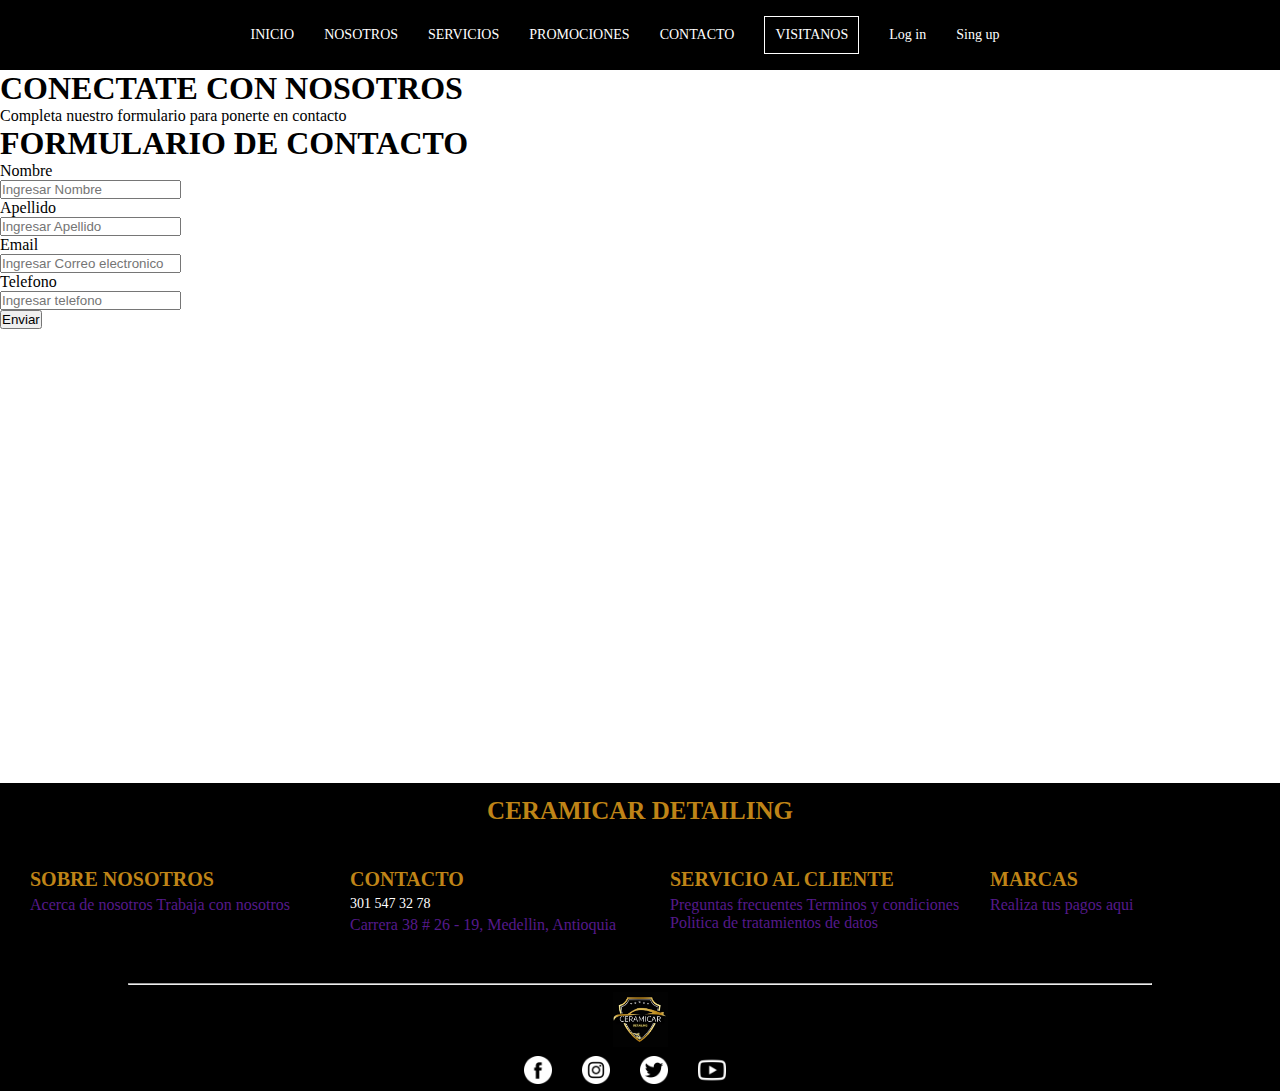
<file: contacto.html>
<!DOCTYPE html>
<html lang="en">
    <head>
        <meta charset="UTF-8">
        <meta name="viewport" content="width=device-width, initial-scale=1.0">
        <title>Contacto</title>
        <link rel="stylesheet" href="./CSS/contacto.css">
    </head>
    <body>

        <header>
            <section class="container">
                <ul class="nav-bar-left">
                    <li><a href="./index.html">INICIO</a></li>
                    <li><a href="./nosotros.html">NOSOTROS</a></li>
                    <li><a href="./servicios.html">SERVICIOS</a></li>
                    <li><a href="./promociones.html">PROMOCIONES</a></li> 
                    <li><a class="active" href="./contacto.html">CONTACTO</a></li>
                    <li class="edit-item"><a href="./visitanos.html">VISITANOS</a></li>
                </ul>
                <ul class="nav-bar-right">
                    <li><a class="log-in" href="./login.html">Log in</a></li>
                    <li><a class="sing-up" href="./singup.html">Sing up</a></li>
                </ul>
            </section>
        </header>

        <main>
            <div class="container-title">
                <h1>CONECTATE CON NOSOTROS</h1>
                <p>Completa nuestro formulario para ponerte en contacto</p>
            </div>
            <div class="container-form">
                <div class="form">
                    
                    <form action="">
                        <h1>FORMULARIO DE CONTACTO</h1>
                        <label for="nombre">
                            <span>Nombre</span><br>
                            <input type="text" name="nombre" id="nombre" placeholder="Ingresar Nombre">
                        </label>
                        <br>
                        
                        <label for="apellido">
                            <span>Apellido</span><br>
                            <input type="text" name="apellido" id="apellido" placeholder="Ingresar Apellido">
                        </label>
                        <br>
                        
                        <label for="correo">
                            <span>Email</span><br>
                            <input type="text" name="correo" id="correo" placeholder="Ingresar Correo electronico">
                        </label>
                        <br>
                        
                        <label for="numero">
                            <span>Telefono</span><br>
                            <input type="number" name="numero" id="numero" placeholder="Ingresar telefono">
                        </label>
                        <br>
                        
                        <button class="btn-form" type="submit" value="Enviar">Enviar</button>
                    </form>
                </div>
                <div class="location">
                    <iframe src="https://www.google.com/maps/embed?pb=!1m18!1m12!1m3!1d63457.984242716775!2d-75.65483847832029!3d6.247384300000011!2m3!1f0!2f0!3f0!3m2!1i1024!2i768!4f13.1!3m3!1m2!1s0x8e44290d06a13377%3A0x50c59f4ced63b9db!2sPulito%20Carwash%20Bolivariana!5e0!3m2!1ses-419!2sco!4v1699313334799!5m2!1ses-419!2sco" width="600" height="450" style="border:0;" allowfullscreen="" loading="lazy" referrerpolicy="no-referrer-when-downgrade"></iframe>
                    
                </div>
            </div>
        </main>

    
        <footer>
            <div class="container">
                <div class="container-info">
                    <div class="tittle">
                        <h2>CERAMICAR DETAILING</h2>
                    </div>

                    <div class="container-info-footer">

                        <div class="info-footer">
                            <h3>SOBRE NOSOTROS</h3>
                            <a href="" target="_blank">Acerca de nosotros</a>
                            <a href="" target="_blank">Trabaja con nosotros</a>
                        </div>
    
                        <div class="info-footer">
                            <h3>CONTACTO</h3>
                            <p>301 547 32 78</p>
                            <a href="" target="_blank">Carrera 38 # 26 - 19, Medellin, Antioquia</a>
                        </div>
    
                        <div class="info-footer">
                            <h3>SERVICIO AL CLIENTE</h3>
                            <a href="" target="_blank">Preguntas frecuentes</a>
                            <a href="" target="_blank">Terminos y condiciones</a>
                            <a href="" target="_blank">Politica de tratamientos de datos</a>
                        </div>
    
                        <div class="info-footer">
                            <h3>MARCAS</h3>
                            <a href="" target="_blank">Realiza tus pagos aqui</a>
                        </div>
                    </div>
                </div>
                <hr>

<!-- SEGUNDO CONTENEDOR -->
                <div class="container-section-two">
                    <div class="container-logo">
                        <img src="./assets/logo.jpg" alt="Logo pie de pagina">
                    </div>

                    <div class="container-social">
                        <a href="https://www.facebook.com/?locale=es_LA" target="_blank"><img src="./assets/Copia de facebook.png" alt="icon facebook"></a>
                        <a href="https://www.instagram.com/accounts/login/" target="_blank"><img src="./assets/Copia de instagram.png" alt="icon instagram"></a>
                        <a href="https://twitter.com/?lang=es" target="_blank"><img src="./assets/Copia de twitter.png" alt="icon twitter"></a>
                        <a href="https://www.youtube.com/" target="_blank"><img src="./assets/youtube.png" alt="icon youtube"></a>
                    </div>
                </div>

            </div>
        </footer>
        
    </body>
</html>
</file>
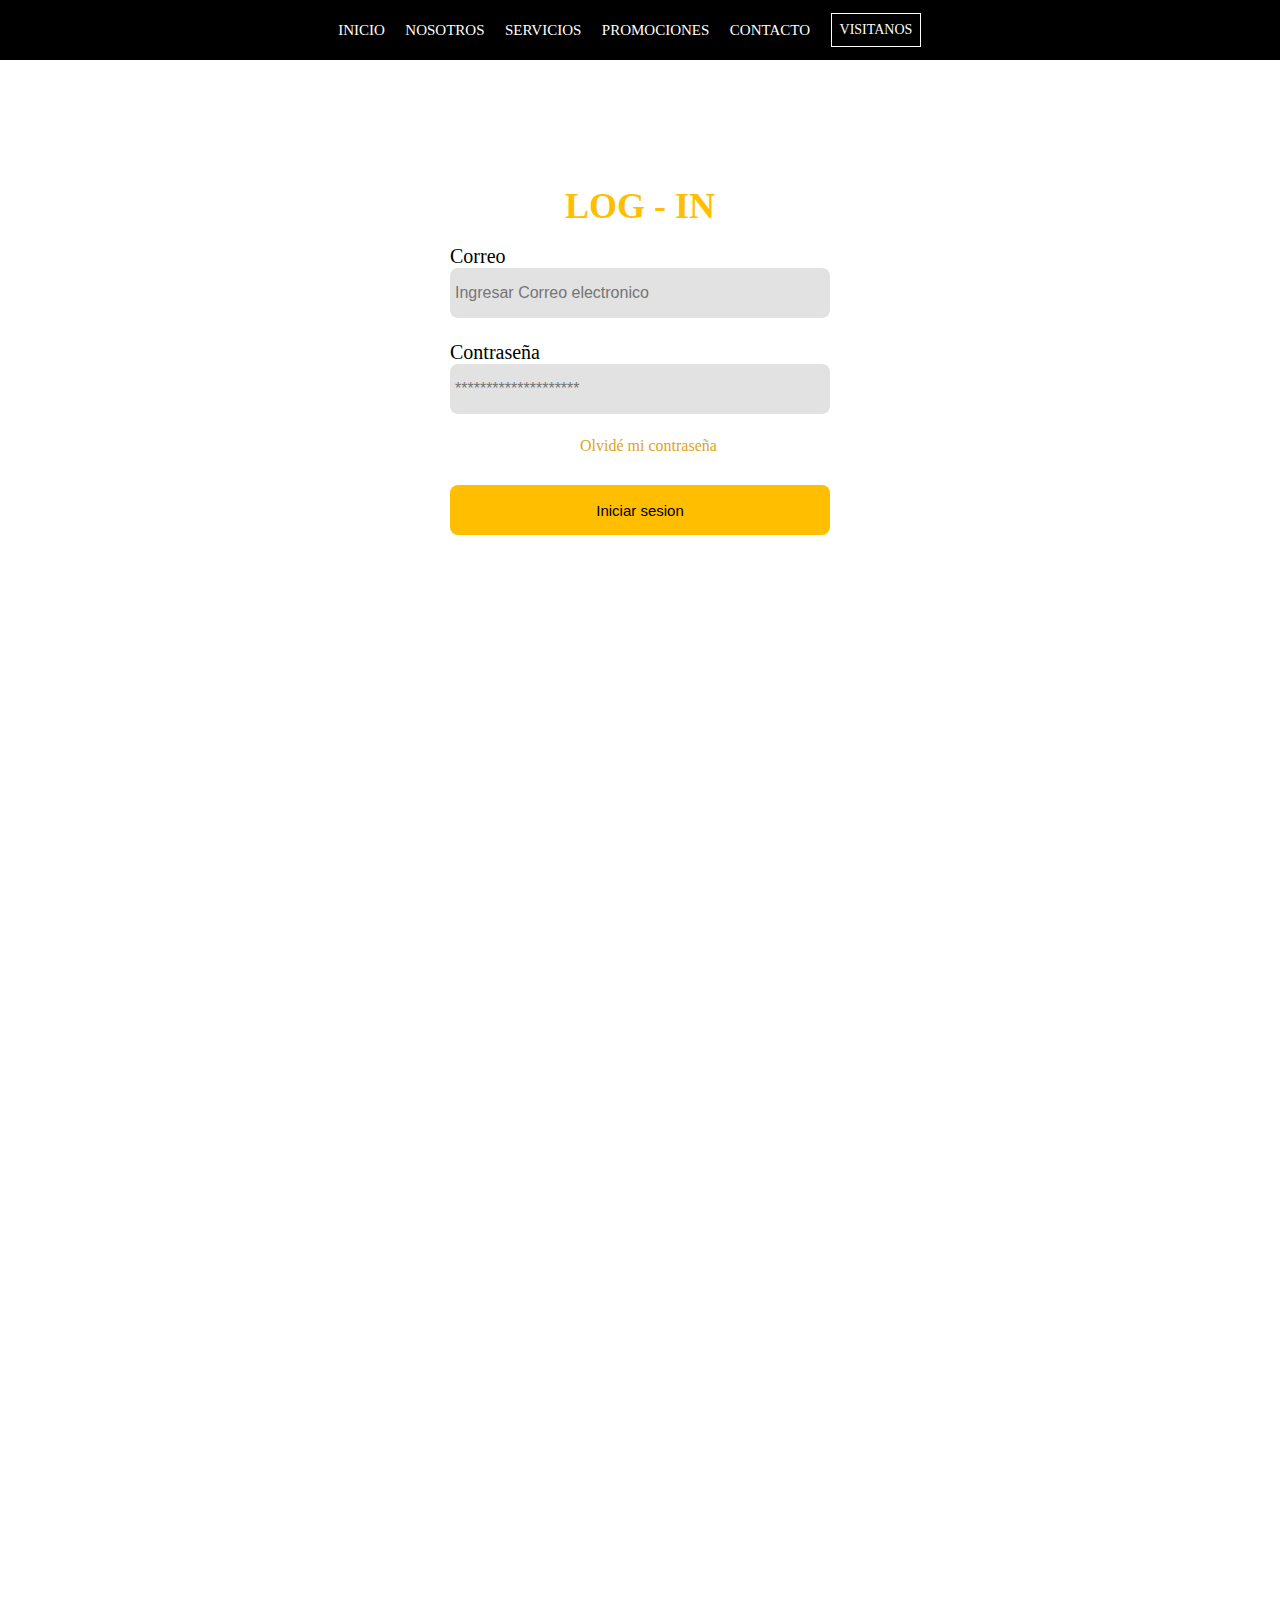
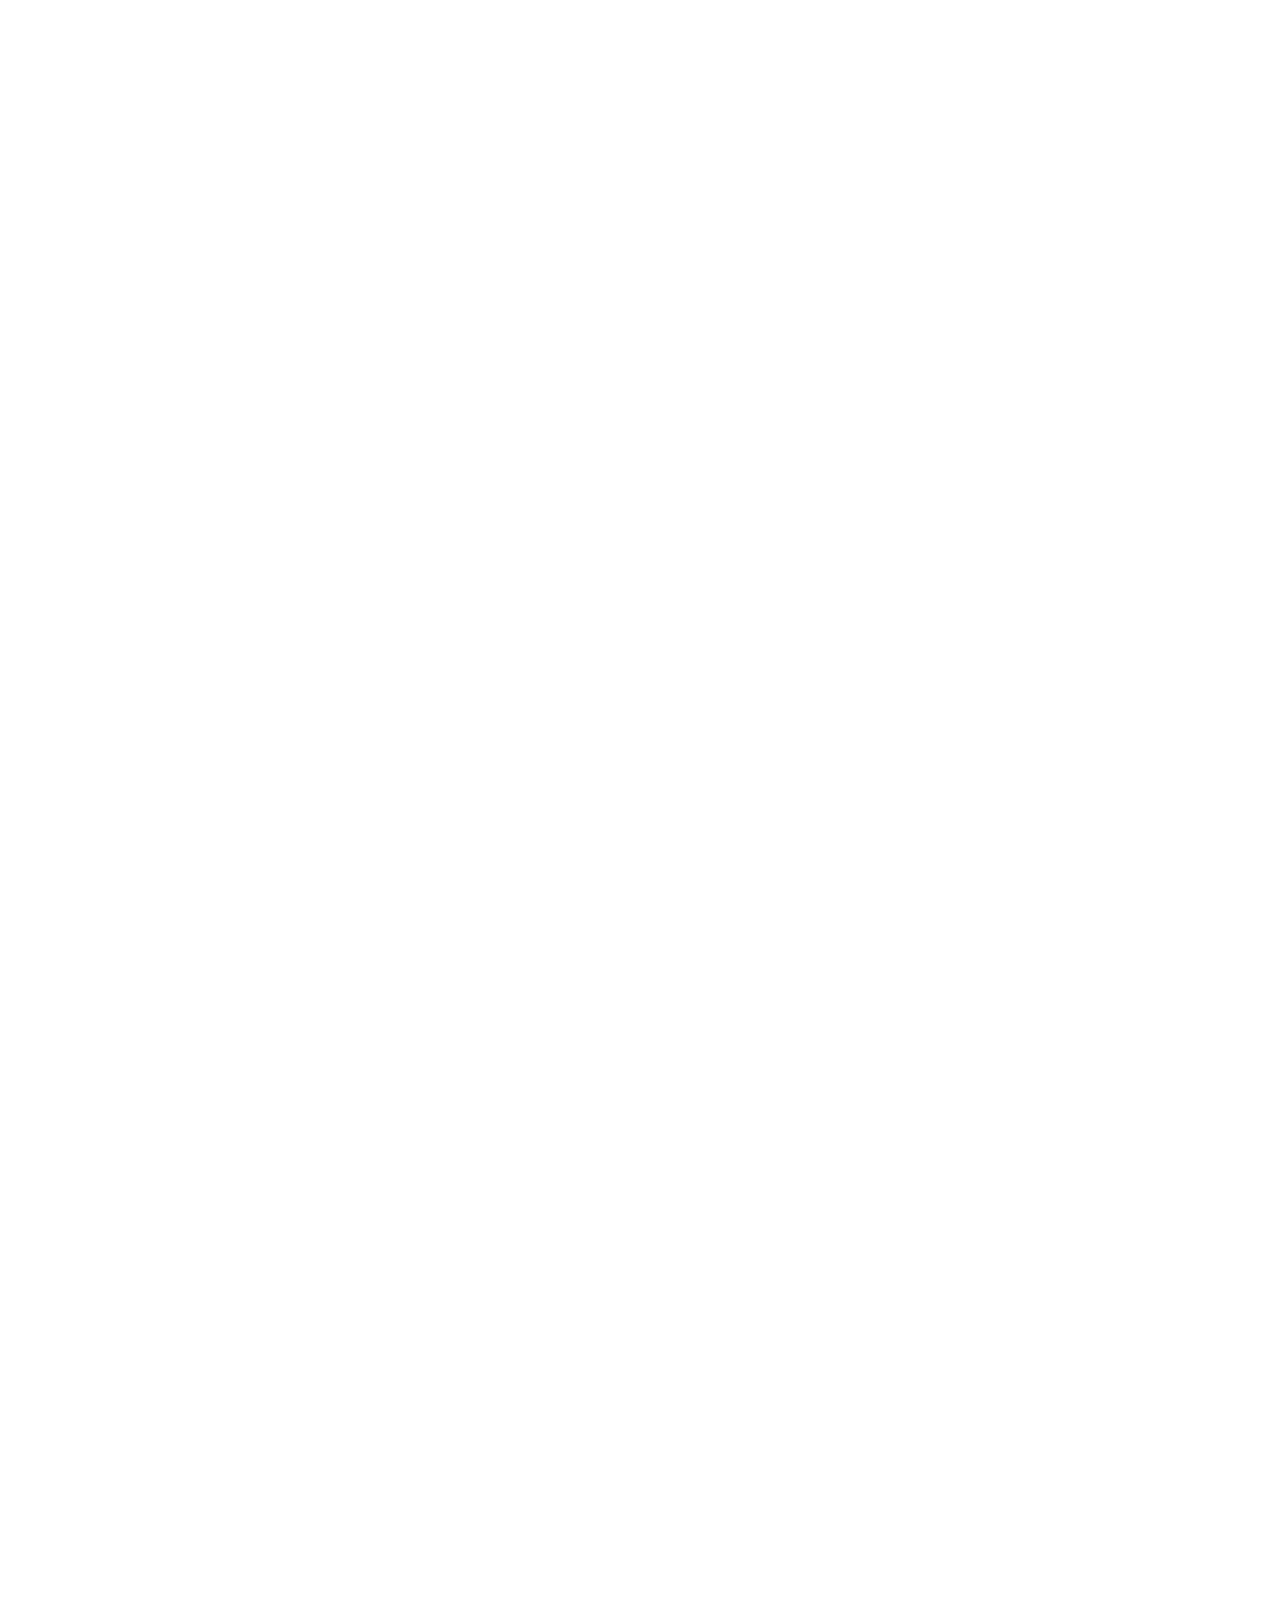
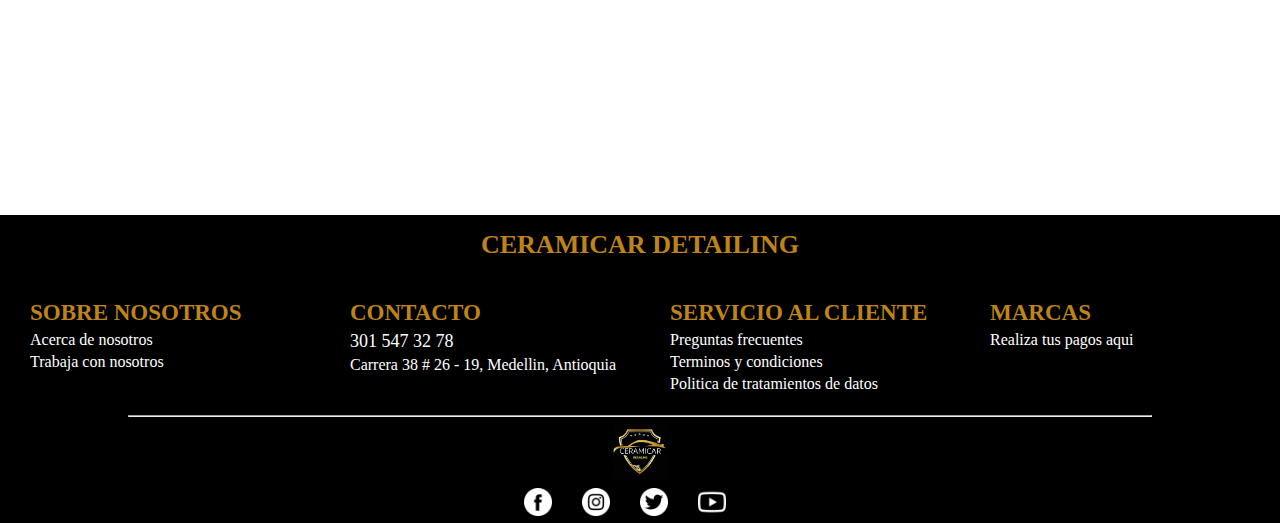
<file: login.html>
<!DOCTYPE html>
<html lang="en">
    <head>
        <meta charset="UTF-8">
        <meta name="viewport" content="width=device-width, initial-scale=1.0">
        <title>Log-in</title>
        <link rel="stylesheet" href="./CSS/login.css">
    </head>
    <body>

        <header>
            <section class="container">
                <ul class="nav-bar-left">
                    <li><a href="./index.html">INICIO</a></li>
                    <li><a href="./nosotros.html">NOSOTROS</a></li>
                    <li><a href="./servicios.html">SERVICIOS</a></li>
                    <li><a href="./promociones.html">PROMOCIONES</a></li> 
                    <li><a href="./contacto.html">CONTACTO</a></li>
                    <li class="edit-item"><a href="./visitanos.html">VISITANOS</a></li>
                </ul>
            </section>
        </header>

        <main>
            
            <div class="container-form">
                <div class="form">
                    
                    <form action="">
                        <h1>LOG - IN</h1>
                        <label for="correo">
                            <span>Correo</span><br>
                            <input type="text" name="correo" id="correo" placeholder="Ingresar Correo electronico">
                        </label>
                        <br>
                        
                        <label for="password">
                            <span>Contraseña</span><br>
                            <input type="password" name="password" id="password" placeholder="********************">
                        </label>
                        <br>
                        <a class="recuperar-contraseña" href="./recuperar-contraseña.html">Olvidé mi contraseña</a><br><br>
                        
                        <button class="btn-form" type="submit" value="Enviar">Iniciar sesion</button>
                    </form>
                </div>
            </div>
        </main>

        <footer>
            <div class="container">
                <div class="container-info">
                    <div class="tittle">
                        <h2>CERAMICAR DETAILING</h2>
                    </div>

                    <div class="container-info-footer">

                        <div class="info-footer">
                            <h3>SOBRE NOSOTROS</h3>
                            <a href="" target="_blank">Acerca de nosotros</a>
                            <a href="" target="_blank">Trabaja con nosotros</a>
                        </div>
    
                        <div class="info-footer">
                            <h3>CONTACTO</h3>
                            <p>301 547 32 78</p>
                            <a href="" target="_blank">Carrera 38 # 26 - 19, Medellin, Antioquia</a>
                        </div>
    
                        <div class="info-footer">
                            <h3>SERVICIO AL CLIENTE</h3>
                            <a href="" target="_blank">Preguntas frecuentes</a>
                            <a href="" target="_blank">Terminos y condiciones</a>
                            <a href="" target="_blank">Politica de tratamientos de datos</a>
                        </div>
    
                        <div class="info-footer">
                            <h3>MARCAS</h3>
                            <a href="" target="_blank">Realiza tus pagos aqui</a>
                        </div>
                    </div>
                </div>
                <hr>

<!-- SEGUNDO CONTENEDOR -->
                <div class="container-section-two">
                    <div class="container-logo">
                        <img src="./assets/logo.jpg" alt="Logo pie de pagina">
                    </div>

                    <div class="container-social">
                        <a href="https://www.facebook.com/?locale=es_LA" target="_blank"><img src="./assets/Copia de facebook.png" alt="icon facebook"></a>
                        <a href="https://www.instagram.com/accounts/login/" target="_blank"><img src="./assets/Copia de instagram.png" alt="icon instagram"></a>
                        <a href="https://twitter.com/?lang=es" target="_blank"><img src="./assets/Copia de twitter.png" alt="icon twitter"></a>
                        <a href="https://www.youtube.com/" target="_blank"><img src="./assets/youtube.png" alt="icon youtube"></a>
                    </div>
                </div>

            </div>
        </footer>
        
    </body>
</html>
</file>
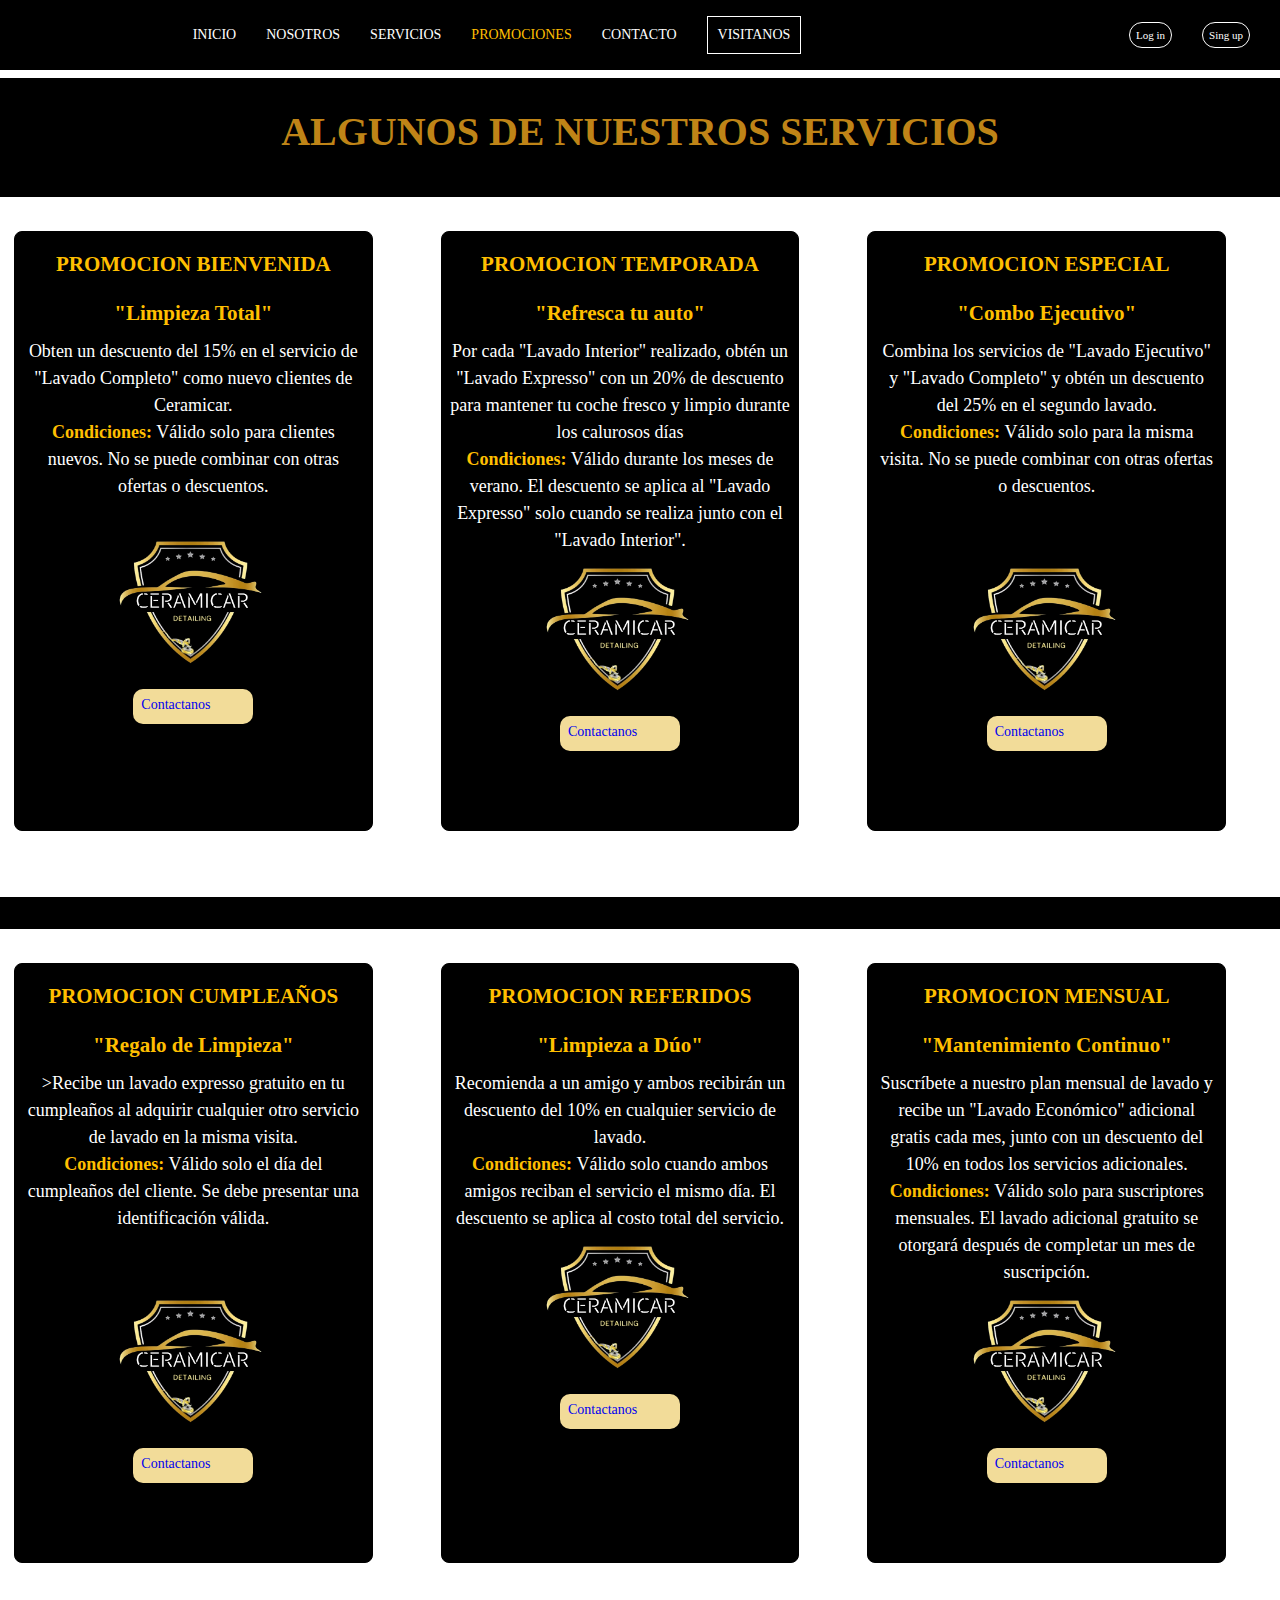
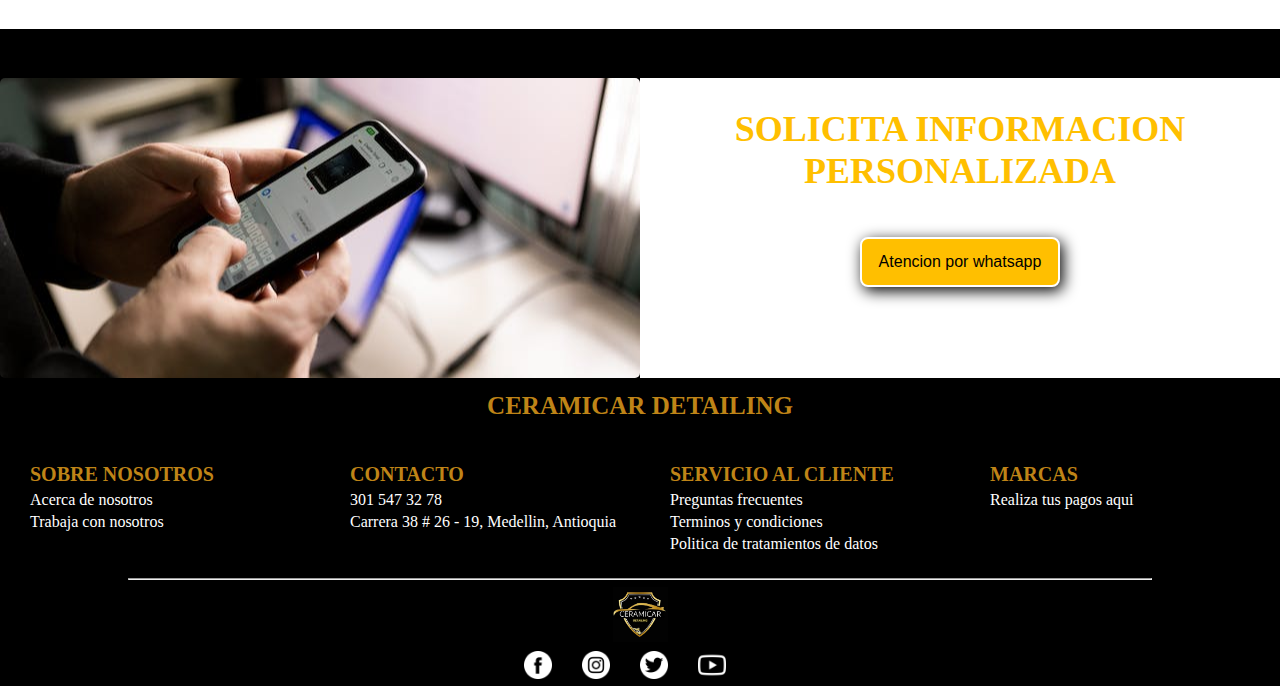
<file: promociones.html>
<!DOCTYPE html>
<html lang="en">
    <head>
        <meta charset="UTF-8">
        <meta name="viewport" content="width=device-width, initial-scale=1.0">
        <title>Promociones</title>
        <link rel="stylesheet" href="./CSS/promociones.css">
    </head>
    <body>

        <header>
            <section class="container">
                <ul class="nav-bar-left">
                    <li><a href="./index.html">INICIO</a></li>
                    <li><a href="./nosotros.html">NOSOTROS</a></li>
                    <li><a href="./servicios.html">SERVICIOS</a></li>
                    <li><a class="active" href="./promociones.html">PROMOCIONES</a></li> 
                    <li><a href="./contacto.html">CONTACTO</a></li>
                    <li class="edit-item"><a href="./visitanos.html">VISITANOS</a></li>
                </ul>
                <ul class="nav-bar-right">
                    <li><a class="log-in" href="./login.html">Log in</a></li>
                    <li><a class="sing-up" href="./singup.html">Sing up</a></li>
                </ul>
            </section>
        </header>

        <main>
            <section>
                <div class="container-promo">
                    <h1>ALGUNOS DE NUESTROS SERVICIOS</h1>
                    <div class="containers-service_promo container-service-item-promo">
                        <div class="promo-item">
                            <h2>PROMOCION BIENVENIDA</h2>
                            <h2>"Limpieza Total"</h2>
                            <p>
                                Obten un descuento del 15% en el servicio de "Lavado Completo"
                                como nuevo clientes de Ceramicar.<br>
                                <strong>Condiciones:</strong>
                                Válido solo para clientes nuevos. No se puede combinar con otras
                                ofertas o descuentos.
                                <br><br>
                            </p>
                            <div class="img">
                                <img src="./assets/logo-removebg-preview.png" alt="Logo Ceramicar" />
                            </div>
                            <a href="#aten-was" class="btn-promo_item">Contactanos</a>
                        </div>
    
                        <div class="promo-item">
                            <h2>PROMOCION TEMPORADA</h2>
                            <h2>"Refresca tu auto"</h2>
                            <p>
                                Por cada "Lavado Interior" realizado, obtén un "Lavado Expresso"
                                con un 20% de descuento para mantener tu coche fresco y limpio
                                durante los calurosos días<br>
                                <strong>Condiciones:</strong>
                                Válido durante los meses de verano. El descuento se aplica al
                                "Lavado Expresso" solo cuando se realiza junto con el "Lavado
                                Interior".
                            </p>
                            <div class="img">
                                <img src="./assets/logo-removebg-preview.png" alt="Logo Ceramicar" />
                            </div>
                            <a href="#aten-was" class="btn-promo_item">Contactanos</a>
                        </div>
    
                        <div class="promo-item">
                            <h2>PROMOCION ESPECIAL</h2>
                            <h2>"Combo Ejecutivo"</h2>
                            <p>Combina los servicios de "Lavado Ejecutivo" y "Lavado Completo"
                              y obtén un descuento del 25% en el segundo lavado.<br>
                            <strong>Condiciones: </strong>Válido solo para la misma visita. No se puede combinar con otras
                              ofertas o descuentos.
                            <br><br><br>
                            </p>
                            <div class="img">
                              <img src="./assets/logo-removebg-preview.png" alt="Logo Ceramicar"  />
                            </div>
                            <a href="#aten-was" class="btn-promo_item">Contactanos</a>
                          </div>
                    </div>
    
                    <div class="containers-service_promo container-service-item-promo">
                        <div class="promo-item">
                            <h2>PROMOCION CUMPLEAÑOS</h2>
                            <h2>"Regalo de Limpieza"</h2>
                            <p>
                            >Recibe un lavado expresso gratuito en tu cumpleaños al adquirir
                              cualquier otro servicio de lavado en la misma visita.<br>
                            <strong>Condiciones:</strong> Válido solo el día del cumpleaños del
                              cliente. Se debe presentar una identificación válida.<br />
                            
                            <br><br>
                            </p>
                            <div class="img">
                              <img src="./assets/logo-removebg-preview.png" alt="Logo Ceramicar" />
                            </div>
                            <a href="#aten-was" class="btn-promo_item">Contactanos</a>
                          </div>
    
                          <div class="promo-item mb-4 text-center">
                            <h2>PROMOCION REFERIDOS</h2>
                            <h2>"Limpieza a Dúo"</h2>
                            <p>Recomienda a un amigo y ambos recibirán un descuento del 10% en
                              cualquier servicio de lavado. <br>
                            <strong>Condiciones: </strong>
                              Válido solo cuando ambos amigos reciban el servicio el mismo
                              día. El descuento se aplica al costo total del servicio.<br />
                            
                            </p>
                            <div class="img">
                              <img src="./assets/logo-removebg-preview.png" alt="Logo Ceramicar" />
                            </div>
                            <a href="#aten-was" class="btn-promo_item">Contactanos</a>
                          </div>
    
                          <div class="promo-item">
                            <h2>PROMOCION MENSUAL</h2>
                            <h2>"Mantenimiento Continuo"</h2>
                            <p>Suscríbete a nuestro plan mensual de lavado y recibe un "Lavado
                              Económico" adicional gratis cada mes, junto con un descuento del
                              10% en todos los servicios adicionales.<br>
                            <strong>Condiciones: </strong>
                              Válido solo para suscriptores mensuales. El lavado adicional
                              gratuito se otorgará después de completar un mes de suscripción.
                            
                            </p>
                            <div class="img">
                              <img src="./assets/logo-removebg-preview.png" alt="Logo Ceramicar"  />
                            </div>
                            <a href="#aten-was" class="btn-promo_item">Contactanos</a>
                          </div>
    
                    </div>
                </div>
            </section>
    
            
            <section>
                <div class="container-contacto_principal">
                    <div class="img-contacto"></div>
    
                    <div id="aten-was" class="container-contacto">
                        <h2>SOLICITA INFORMACION<br>
                            PERSONALIZADA</h2>
                        <button class="btn-contacto">Atencion por whatsapp</button>
                    </div>
                </div>
            </section>
    
        </main>

        

        <footer>
            <div class="container">
                <div class="container-info">
                    <div class="tittle">
                        <h2>CERAMICAR DETAILING</h2>
                    </div>

                    <div class="container-info-footer">

                        <div class="info-footer">
                            <h3>SOBRE NOSOTROS</h3>
                            <a href="" target="_blank">Acerca de nosotros</a>
                            <a href="" target="_blank">Trabaja con nosotros</a>
                        </div>
    
                        <div class="info-footer">
                            <h3>CONTACTO</h3>
                            <p>301 547 32 78</p>
                            <a href="" target="_blank">Carrera 38 # 26 - 19, Medellin, Antioquia</a>
                        </div>
    
                        <div class="info-footer">
                            <h3>SERVICIO AL CLIENTE</h3>
                            <a href="" target="_blank">Preguntas frecuentes</a>
                            <a href="" target="_blank">Terminos y condiciones</a>
                            <a href="" target="_blank">Politica de tratamientos de datos</a>
                        </div>
    
                        <div class="info-footer">
                            <h3>MARCAS</h3>
                            <a href="" target="_blank">Realiza tus pagos aqui</a>
                        </div>
                    </div>
                </div>
                <hr>

<!-- SEGUNDO CONTENEDOR -->
                <div class="container-section-two">
                    <div class="container-logo">
                        <img src="./assets/logo.jpg" alt="Logo pie de pagina">
                    </div>

                    <div class="container-social">
                        <a href="https://www.facebook.com/?locale=es_LA" target="_blank"><img src="./assets/Copia de facebook.png" alt="icon facebook"></a>
                        <a href="https://www.instagram.com/accounts/login/" target="_blank"><img src="./assets/Copia de instagram.png" alt="icon instagram"></a>
                        <a href="https://twitter.com/?lang=es" target="_blank"><img src="./assets/Copia de twitter.png" alt="icon twitter"></a>
                        <a href="https://www.youtube.com/" target="_blank"><img src="./assets/youtube.png" alt="icon youtube"></a>
                    </div>
                </div>

            </div>
        </footer>
        
    </body>
</html>
</file>
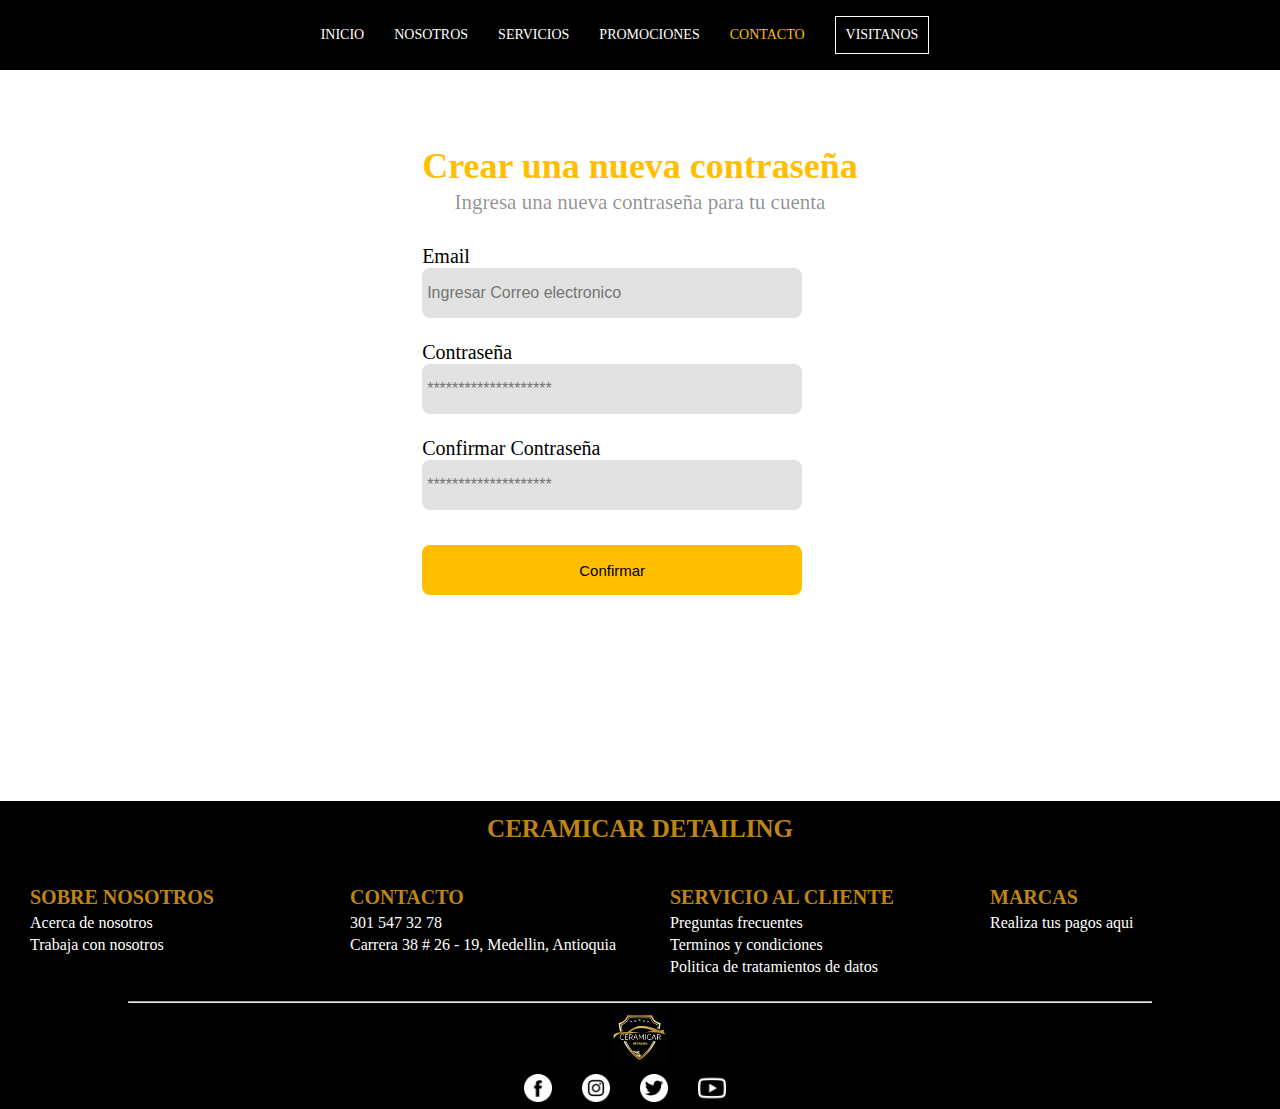
<file: recuperar-contraseña.html>
<!DOCTYPE html>
<html lang="en">
    <head>
        <meta charset="UTF-8">
        <meta name="viewport" content="width=device-width, initial-scale=1.0">
        <title>Contacto</title>
        <link rel="stylesheet" href="./CSS/recuperar-contraseña.css">
    </head>
    <body>

        <header>
            <section class="container">
                <ul class="nav-bar-left">
                    <li><a href="./index.html">INICIO</a></li>
                    <li><a href="./nosotros.html">NOSOTROS</a></li>
                    <li><a href="./servicios.html">SERVICIOS</a></li>
                    <li><a href="./promociones.html">PROMOCIONES</a></li> 
                    <li><a class="active" href="./contacto.html">CONTACTO</a></li>
                    <li class="edit-item"><a href="./visitanos.html">VISITANOS</a></li>
                </ul>
            </section>
        </header>

        <main>
            <div class="container-form">
                <div class="form">
                    
                    <form action="">
                        <h1>Crear una nueva contraseña</h1>
                        <p>Ingresa una nueva contraseña para tu cuenta</p>
                        <label for="correo">
                            <span>Email</span><br>
                            <input class="email-input" type="email" name="correo" id="correo" placeholder="Ingresar Correo electronico">
                        </label>
                        <br>
                        <label for="contraseña">
                            <span>Contraseña</span><br>
                            <input class="pass" type="password" name="contraseña" id="contraseña" placeholder="********************">
                        </label>
                        <br>
                        
                        <label for="recuperar-contraseña">
                            <span>Confirmar Contraseña</span><br>
                            <input class="rec-pass" type="password" name="recuperar-contraseña" id="recuperar-contraseña" placeholder="********************">
                        </label>
                        <br> 
                        <button class="btn-form" type="submit" value="Enviar">Confirmar</button>
                    </form>
                </div>
            </div>
        </main>

        <footer>
            <div class="container">
                <div class="container-info">
                    <div class="tittle">
                        <h2>CERAMICAR DETAILING</h2>
                    </div>

                    <div class="container-info-footer">

                        <div class="info-footer">
                            <h3>SOBRE NOSOTROS</h3>
                            <a href="" target="_blank">Acerca de nosotros</a>
                            <a href="" target="_blank">Trabaja con nosotros</a>
                        </div>
    
                        <div class="info-footer">
                            <h3>CONTACTO</h3>
                            <p>301 547 32 78</p>
                            <a href="" target="_blank">Carrera 38 # 26 - 19, Medellin, Antioquia</a>
                        </div>
    
                        <div class="info-footer">
                            <h3>SERVICIO AL CLIENTE</h3>
                            <a href="" target="_blank">Preguntas frecuentes</a>
                            <a href="" target="_blank">Terminos y condiciones</a>
                            <a href="" target="_blank">Politica de tratamientos de datos</a>
                        </div>
    
                        <div class="info-footer">
                            <h3>MARCAS</h3>
                            <a href="" target="_blank">Realiza tus pagos aqui</a>
                        </div>
                    </div>
                </div>
                <hr>

<!-- SEGUNDO CONTENEDOR -->
                <div class="container-section-two">
                    <div class="container-logo">
                        <img src="./assets/logo.jpg" alt="Logo pie de pagina">
                    </div>

                    <div class="container-social">
                        <a href="https://www.facebook.com/?locale=es_LA" target="_blank"><img src="./assets/Copia de facebook.png" alt="icon facebook"></a>
                        <a href="https://www.instagram.com/accounts/login/" target="_blank"><img src="./assets/Copia de instagram.png" alt="icon instagram"></a>
                        <a href="https://twitter.com/?lang=es" target="_blank"><img src="./assets/Copia de twitter.png" alt="icon twitter"></a>
                        <a href="https://www.youtube.com/" target="_blank"><img src="./assets/youtube.png" alt="icon youtube"></a>
                    </div>
                </div>

            </div>
        </footer>
        
    </body>
</html>
</file>
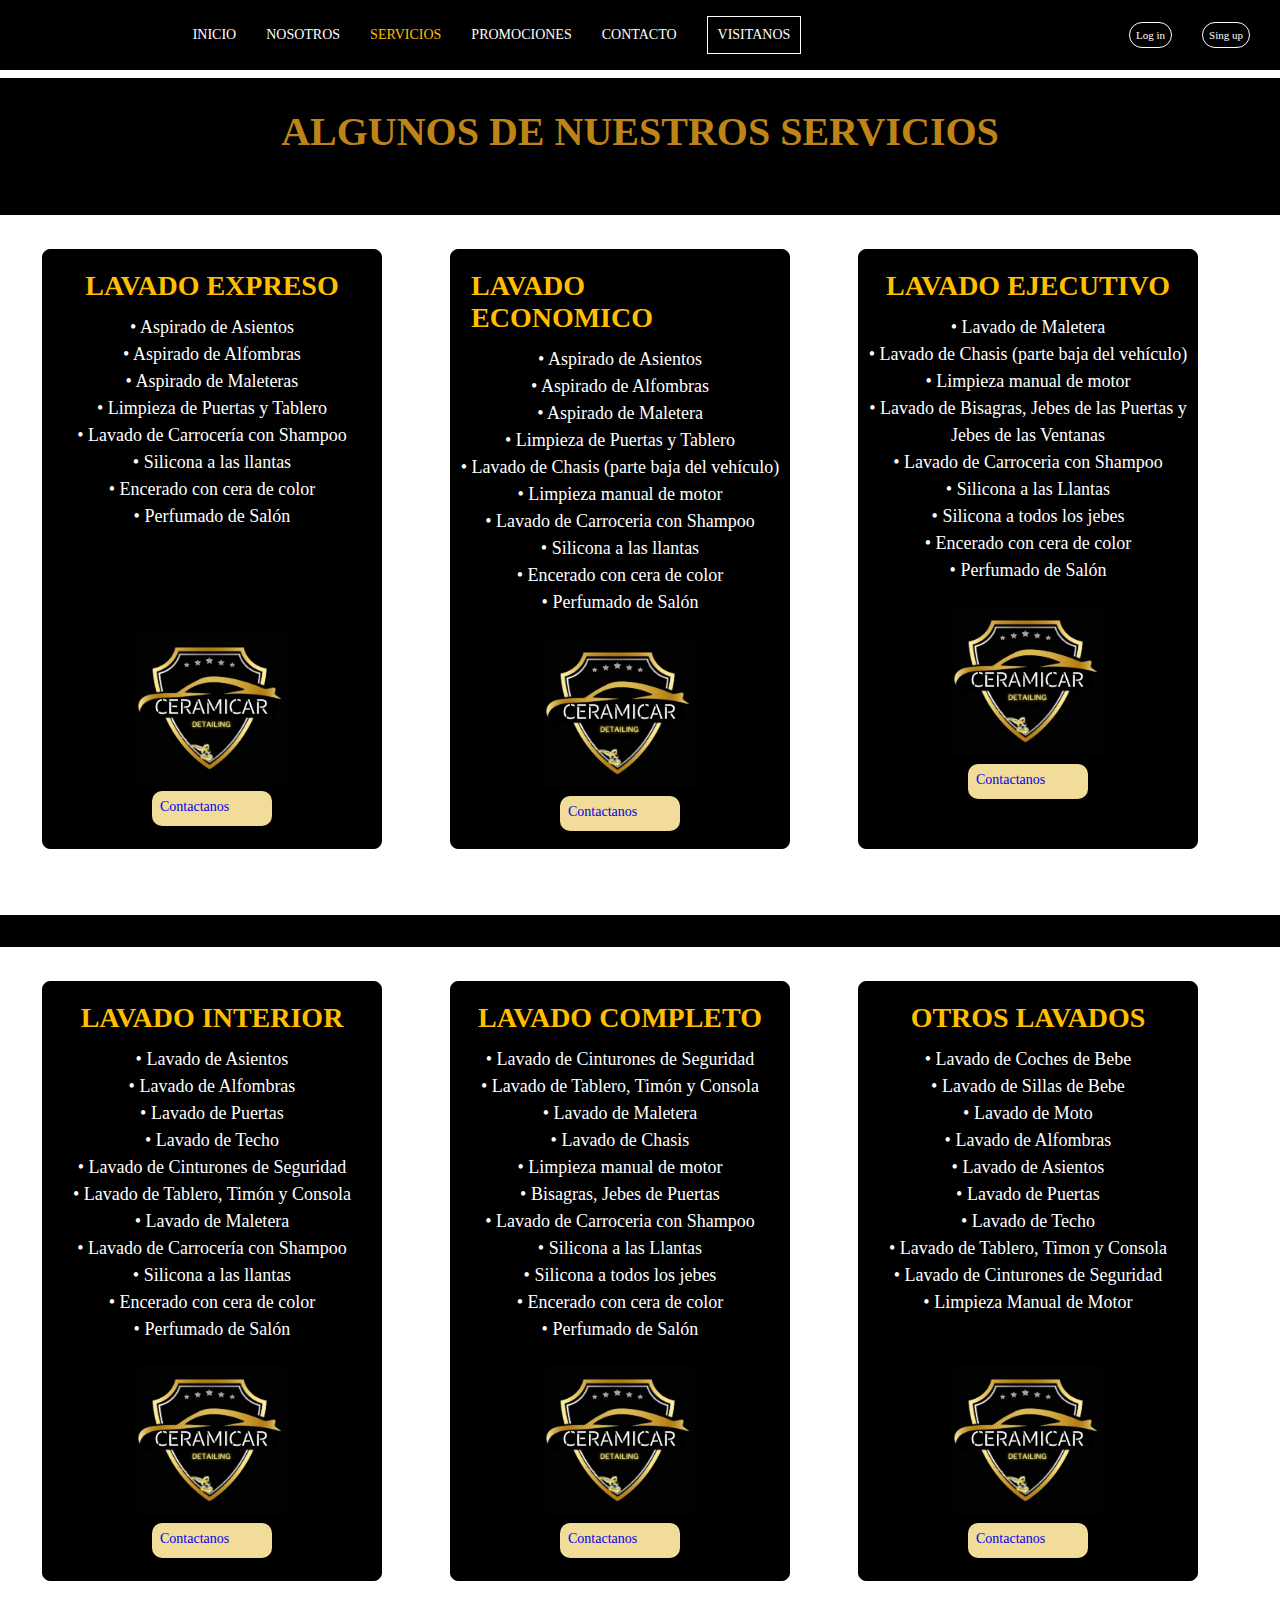
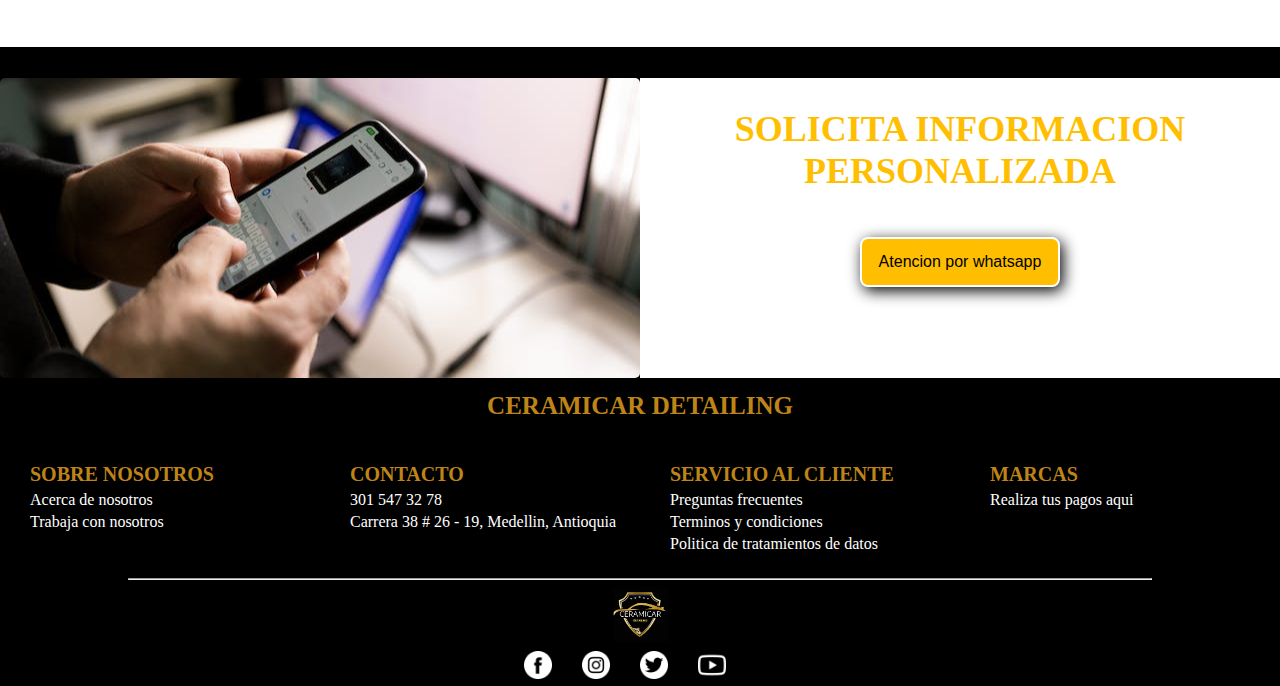
<file: servicios.html>
<!DOCTYPE html>
<html lang="en">
    <head>
        <meta charset="UTF-8">
        <meta name="viewport" content="width=device-width, initial-scale=1.0">
        <title>Servicios</title>
        <link rel="stylesheet" href="./CSS/servicios.css">
    </head>
    <body>

        <header>
            <section class="container">
                <ul class="nav-bar-left">
                    <li><a href="./index.html">INICIO</a></li>
                    <li><a href="./nosotros.html">NOSOTROS</a></li>
                    <li><a class="active" href="./servicios.html">SERVICIOS</a></li>
                    <li><a href="./promociones.html">PROMOCIONES</a></li> 
                    <li><a href="./contacto.html">CONTACTO</a></li>
                    <li class="edit-item"><a href="./visitanos.html">VISITANOS</a></li>
                </ul>
                <ul class="nav-bar-right">
                    <li><a class="log-in" href="./login.html">Log in</a></li>
                    <li><a class="sing-up" href="./singup.html">Sing up</a></li>
                </ul>
            </section>
        </header>

        <section>
            <div class="container-promo">
                <h1>ALGUNOS DE NUESTROS SERVICIOS</h1>
                <h4>Expertos en el cuidado de tu vehiculo</h4>
                <div class="containers-service_promo container-service-item-promo">
                    <div class="promo-item">
                        <h2>LAVADO EXPRESO</h2>
                        <p> •	Aspirado de Asientos<br>
                            •	Aspirado de Alfombras<br>
                            •	Aspirado de Maleteras<br>
                            •	Limpieza de Puertas y Tablero<br>
                            •	Lavado de Carrocería con Shampoo<br>
                            •	Silicona a las llantas<br>
                            •	Encerado con cera de color<br>
                            •	Perfumado de Salón<br>
                            <br>
                            <br>
                            <br>
                            </p>
                        <img src="./assets/logo.jpg" alt="">
                        <a href="#whatsapp" class="btn-promo_item">Contactanos</a>
                    </div>

                    <div class="promo-item">
                        <h2>LAVADO ECONOMICO</h2>
                        <p> •	Aspirado de Asientos<br>
                            •	Aspirado de Alfombras<br>
                            •	Aspirado de Maletera<br>
                            •	Limpieza de Puertas y Tablero<br>
                            •	Lavado de Chasis (parte baja del vehículo)<br>
                            •	Limpieza manual de motor<br>
                            •	Lavado de Carroceria con Shampoo<br>
                            •	Silicona a las llantas<br>
                            •	Encerado con cera de color<br>
                            •	Perfumado de Salón<br>
                            </p>
                        <img src="./assets/logo.jpg" alt="">
                        <a href="#whatsapp" class="btn-promo_item">Contactanos</a>
                    </div>

                    <div class="promo-item promo-item-3">
                        <h2>LAVADO EJECUTIVO</h2>
                        <p> •	Lavado de Maletera<br>
                            •	Lavado de Chasis (parte baja del vehículo)<br>
                            •	Limpieza manual de motor<br>
                            •	Lavado de Bisagras, Jebes de las Puertas y Jebes de las Ventanas<br>
                            •	Lavado de Carroceria con Shampoo<br>
                            •	Silicona a las Llantas<br>
                            •	Silicona a todos los jebes<br>
                            •	Encerado con cera de color<br>
                            •	Perfumado de Salón<br>
                            </p>
                        <img src="./assets/logo.jpg" alt="">
                        <a href="#whatsapp" class="btn-promo_item">Contactanos</a>
                    </div>

                </div>

                <div class="containers-service_promo container-service-item-promo">
                    <div class="promo-item">
                        <h2>LAVADO INTERIOR</h2>
                        <p> •	Lavado de Asientos<br>
                            •	Lavado de Alfombras<br>
                            •	Lavado de Puertas<br>
                            •	Lavado de Techo<br>
                            •	Lavado de Cinturones de Seguridad<br>
                            •	Lavado de Tablero, Timón y Consola<br>
                            •	Lavado de Maletera<br>
                            •	Lavado de Carrocería con Shampoo<br>
                            •	Silicona a las llantas<br>
                            •	Encerado con cera de color<br>
                            •	Perfumado de Salón<br>
                            </p>
                        <img src="./assets/logo.jpg" alt="">
                        <a href="#whatsapp" class="btn-promo_item">Contactanos</a>
                    </div>

                    <div class="promo-item">
                        <h2>LAVADO COMPLETO</h2>
                        <p> •	Lavado de Cinturones de Seguridad<br>
                            •	Lavado de Tablero, Timón y Consola<br>
                            •	Lavado de Maletera<br>
                            •	Lavado de Chasis <br>
                            •	Limpieza manual de motor<br>
                            •	Bisagras, Jebes de Puertas <br>
                            •	Lavado de Carroceria con Shampoo<br>
                            •	Silicona a las Llantas<br>
                            •	Silicona a todos los jebes<br>
                            •	Encerado con cera de color<br>
                            •	Perfumado de Salón<br>
                            
                            </p>
                        <img src="./assets/logo.jpg" alt="">
                        <a href="#whatsapp" class="btn-promo_item">Contactanos</a>
                    </div>

                    <div class="promo-item promo-item-6">
                        <h2>OTROS LAVADOS</h2>
                        <p> •	Lavado de Coches de Bebe <br>
                            •	Lavado de Sillas de Bebe <br>
                            •	Lavado de Moto <br>
                            •	Lavado de Alfombras <br>
                            •	Lavado de Asientos <br>
                            •	Lavado de Puertas <br>
                            •	Lavado de Techo <br>
                            •	Lavado de Tablero, Timon y Consola <br>
                            •	Lavado de Cinturones de Seguridad<br>
                            •	Limpieza Manual de Motor <br>
                            <br>
                            </p>
                        <img src="./assets/logo.jpg" alt="">
                        <a href="#whatsapp" class="btn-promo_item">Contactanos</a>
                    </div>
                </div>
                
            </div>
        </section>

<!-- ESTRUCTURA DEL QUINTO SECTION, CONTACTO -->

        <section> 
            <div class="container-contacto_principal">
                <div class="img-contacto"></div>
                
                <div id="whatsapp" class="container-contacto">
                    <h2>SOLICITA INFORMACION<br> 
                        PERSONALIZADA</h2>
                    <button class="btn-contacto">Atencion por whatsapp</button>
                </div>
            </div>
        </section>

        <footer>
            <div class="container">
                <div class="container-info">
                    <div class="tittle">
                        <h2>CERAMICAR DETAILING</h2>
                    </div>

                    <div class="container-info-footer">

                        <div class="info-footer">
                            <h3>SOBRE NOSOTROS</h3>
                            <a href="" target="_blank">Acerca de nosotros</a>
                            <a href="" target="_blank">Trabaja con nosotros</a>
                        </div>
    
                        <div class="info-footer">
                            <h3>CONTACTO</h3>
                            <p>301 547 32 78</p>
                            <a href="" target="_blank">Carrera 38 # 26 - 19, Medellin, Antioquia</a>
                        </div>
    
                        <div class="info-footer">
                            <h3>SERVICIO AL CLIENTE</h3>
                            <a href="" target="_blank">Preguntas frecuentes</a>
                            <a href="" target="_blank">Terminos y condiciones</a>
                            <a href="" target="_blank">Politica de tratamientos de datos</a>
                        </div>
    
                        <div class="info-footer">
                            <h3>MARCAS</h3>
                            <a href="" target="_blank">Realiza tus pagos aqui</a>
                        </div>
                    </div>
                </div>
                <hr>

<!-- SEGUNDO CONTENEDOR -->
                <div class="container-section-two">
                    <div class="container-logo">
                        <img src="./assets/logo.jpg" alt="Logo pie de pagina">
                    </div>

                    <div class="container-social">
                        <a href="https://www.facebook.com/?locale=es_LA" target="_blank"><img src="./assets/Copia de facebook.png" alt="icon facebook"></a>
                        <a href="https://www.instagram.com/accounts/login/" target="_blank"><img src="./assets/Copia de instagram.png" alt="icon instagram"></a>
                        <a href="https://twitter.com/?lang=es" target="_blank"><img src="./assets/Copia de twitter.png" alt="icon twitter"></a>
                        <a href="https://www.youtube.com/" target="_blank"><img src="./assets/youtube.png" alt="icon youtube"></a>
                    </div>
                </div>

            </div>
        </footer>
        
    </body>
</html>
</file>
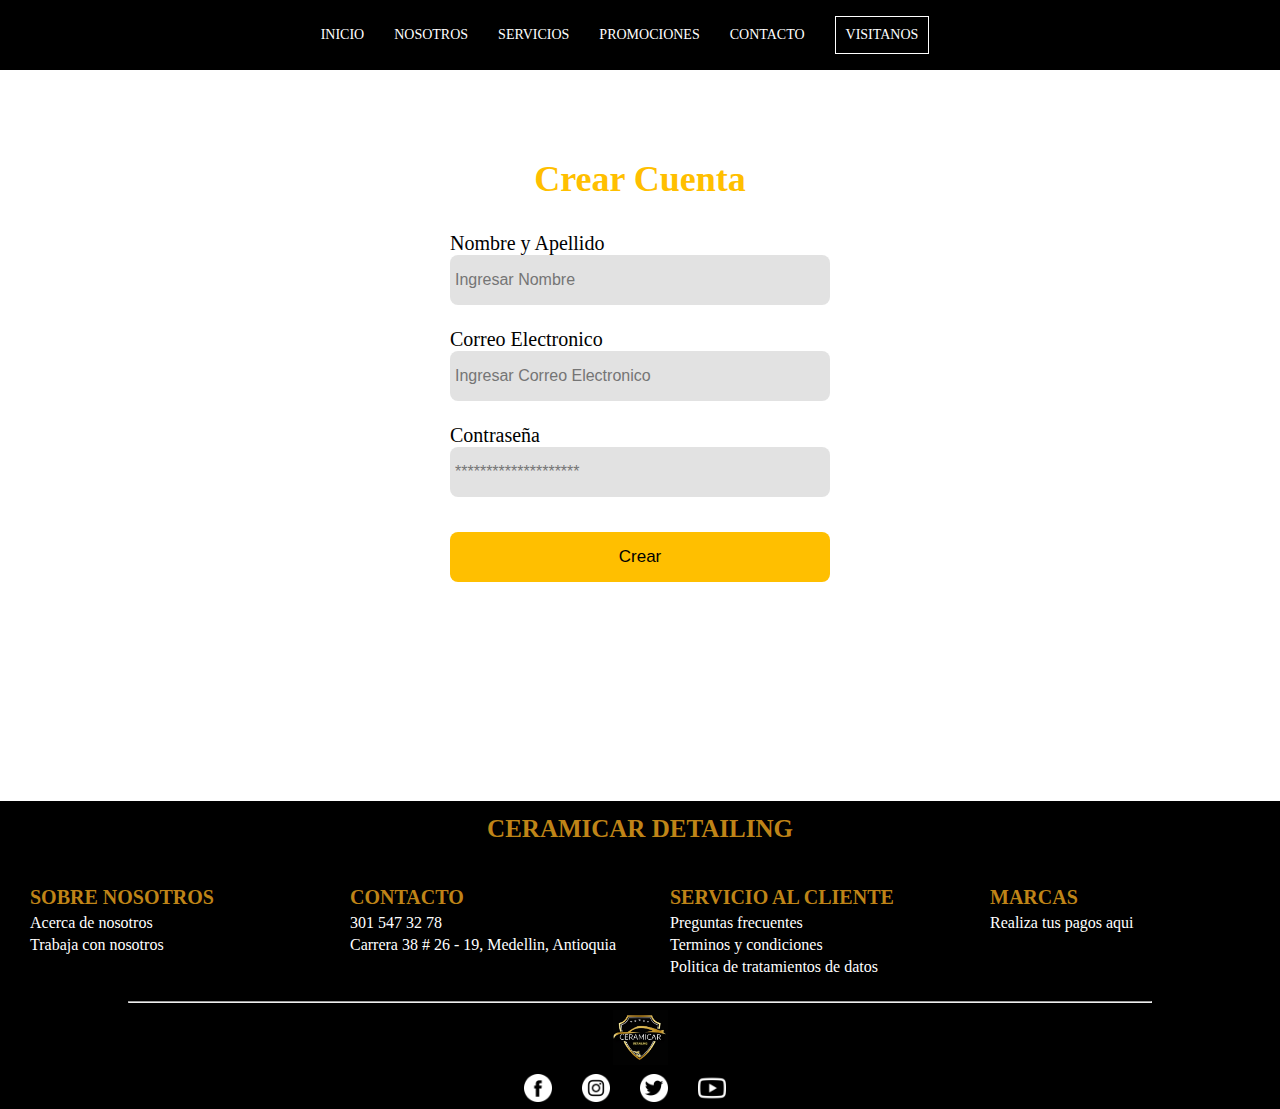
<file: singup.html>
<!DOCTYPE html>
<html lang="en">
    <head>
        <meta charset="UTF-8">
        <meta name="viewport" content="width=device-width, initial-scale=1.0">
        <title>Contacto</title>
        <link rel="stylesheet" href="./CSS/crear-cuenta.css">
    </head>
    <body>

        <header>
            <section class="container">
                <ul class="nav-bar-left">
                    <li><a href="./index.html">INICIO</a></li>
                    <li><a href="./nosotros.html">NOSOTROS</a></li>
                    <li><a href="./servicios.html">SERVICIOS</a></li>
                    <li><a href="./promociones.html">PROMOCIONES</a></li> 
                    <li><a href="./contacto.html">CONTACTO</a></li>
                    <li class="edit-item"><a href="./visitanos.html">VISITANOS</a></li>
                </ul>
            </section>
        </header>

        <main>
            <div class="container-form">
                <div class="form">
                    
                    <form action="">
                        <h1>Crear Cuenta</h1>
                        <label for="nombre">
                            <span>Nombre y Apellido</span><br>
                            <input type="text" name="nombre" id="nombre" placeholder="Ingresar Nombre">
                        </label>
                        <br>
                        <label for="correo">
                            <span>Correo Electronico</span><br>
                            <input type="email" name="correo" id="correo" placeholder="Ingresar Correo Electronico">
                        </label>
                        <br>
                        
                        <label for="contraseña">
                            <span>Contraseña</span><br>
                            <input type="password" name="contraseña" id="contraseña" placeholder="********************">
                        </label>
                        <br> 
                        <button class="btn-form" type="submit" value="Enviar">Crear</button>
                    </form>
                </div>
            </div>
        </main>

        <footer>
            <div class="container">
                <div class="container-info">
                    <div class="tittle">
                        <h2>CERAMICAR DETAILING</h2>
                    </div>

                    <div class="container-info-footer">

                        <div class="info-footer">
                            <h3>SOBRE NOSOTROS</h3>
                            <a href="" target="_blank">Acerca de nosotros</a>
                            <a href="" target="_blank">Trabaja con nosotros</a>
                        </div>
    
                        <div class="info-footer">
                            <h3>CONTACTO</h3>
                            <p>301 547 32 78</p>
                            <a href="" target="_blank">Carrera 38 # 26 - 19, Medellin, Antioquia</a>
                        </div>
    
                        <div class="info-footer">
                            <h3>SERVICIO AL CLIENTE</h3>
                            <a href="" target="_blank">Preguntas frecuentes</a>
                            <a href="" target="_blank">Terminos y condiciones</a>
                            <a href="" target="_blank">Politica de tratamientos de datos</a>
                        </div>
    
                        <div class="info-footer">
                            <h3>MARCAS</h3>
                            <a href="" target="_blank">Realiza tus pagos aqui</a>
                        </div>
                    </div>
                </div>
                <hr>

<!-- SEGUNDO CONTENEDOR -->
                <div class="container-section-two">
                    <div class="container-logo">
                        <img src="./assets/logo.jpg" alt="Logo pie de pagina">
                    </div>

                    <div class="container-social">
                        <a href="https://www.facebook.com/?locale=es_LA" target="_blank"><img src="./assets/Copia de facebook.png" alt="icon facebook"></a>
                        <a href="https://www.instagram.com/accounts/login/" target="_blank"><img src="./assets/Copia de instagram.png" alt="icon instagram"></a>
                        <a href="https://twitter.com/?lang=es" target="_blank"><img src="./assets/Copia de twitter.png" alt="icon twitter"></a>
                        <a href="https://www.youtube.com/" target="_blank"><img src="./assets/youtube.png" alt="icon youtube"></a>
                    </div>
                </div>

            </div>
        </footer>
        
    </body>
</html>
</file>
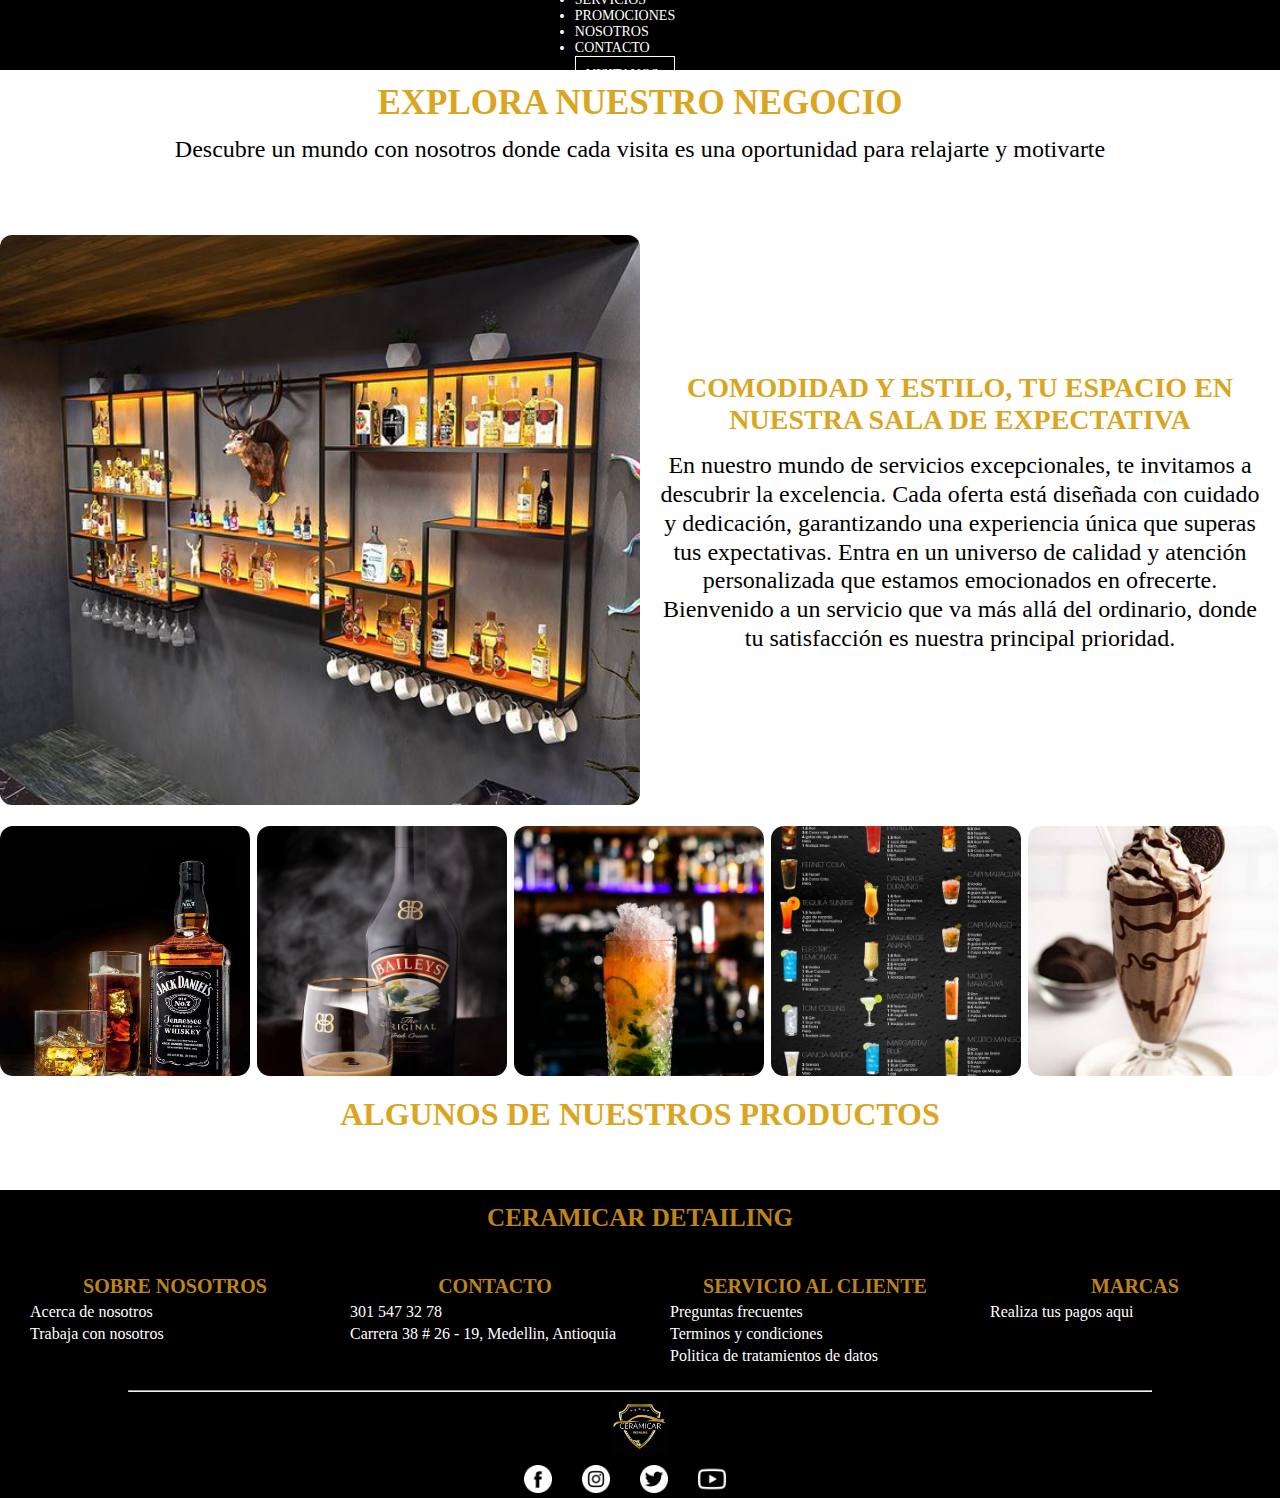
<file: visitanos.html>
<!DOCTYPE html>
<html lang="en">
    <head>
        <meta charset="UTF-8">
        <meta name="viewport" content="width=device-width, initial-scale=1.0">
        <title>Document</title>
        <link rel="stylesheet" href="./CSS/visitanos.css">
    </head>
    <body>

        <header>
            <section class="container">
                <ul>
                    <li><a href="./index.html">INICIO</a></li>
                    <li><a href="./servicios.html">SERVICIOS</a></li>
                    <li><a href="./promociones.html">PROMOCIONES</a></li>
                    <li><a href="./nosotros.html">NOSOTROS</a></li>
                    <li><a href="./contacto.html">CONTACTO</a></li>
                    <li class="edit-item">VISITANOS</></li>
                </ul>
            </section>
        </header>

        <main>
            <section>
                <div class="contenedor-titulo_visitanos">
                    <h1>EXPLORA NUESTRO NEGOCIO</h1>
                    <p> Descubre un mundo con nosotros donde cada visita es una oportunidad para relajarte y motivarte</p>
                </div>

                <div class="contenedor-principal_visitanos">
                    <div class="contenedor-img_left"></div>

                    <div class="contenedor-subtitulo_right">
                        <h2>COMODIDAD Y ESTILO, TU ESPACIO EN NUESTRA SALA DE EXPECTATIVA</h2>
                        <p> En nuestro mundo de servicios excepcionales, te invitamos a descubrir la excelencia. Cada oferta está diseñada con cuidado y dedicación, garantizando una experiencia única que superas tus expectativas. Entra en un universo de calidad y atención personalizada que estamos emocionados en ofrecerte. Bienvenido a un servicio que va más allá del ordinario, donde tu satisfacción es nuestra principal prioridad.</p>
                    </div>
                </div>

                <div class="contenedor-scroll">
                    <div class="item1"></div>
                    <div class="item2"></div>
                    <div class="item3"></div>
                    <div class="item4"></div>
                    <div class="item5"></div>
                    <div class="item6"></div>
                    <div class="item7"></div>
                    <div class="item8"></div>
                    <div class="item9"></div>
                    <div class="item10"></div>
                    <div class="item11"></div>
                    <div class="item12"></div>
                    <div class="item13"></div>
                </div>
                <h3>ALGUNOS DE NUESTROS PRODUCTOS</h3>
            </section>
            
        </main>

        

        <footer>
            <div class="container">
                <div class="container-info">
                    <div class="tittle">
                        <h2>CERAMICAR DETAILING</h2>
                    </div>

                    <div class="container-info-footer">

                        <div class="info-footer">
                            <h3>SOBRE NOSOTROS</h3>
                            <p>Acerca de nosotros</p>
                            <p>Trabaja con nosotros</p>
                        </div>
    
                        <div class="info-footer">
                            <h3>CONTACTO</h3>
                            <p>301 547 32 78</p>
                            <p>Carrera 38 # 26 - 19, Medellin, Antioquia</p>
                        </div>
    
                        <div class="info-footer">
                            <h3>SERVICIO AL CLIENTE</h3>
                            <p>Preguntas frecuentes</p>
                            <p>Terminos y condiciones</p>
                            <p>Politica de tratamientos de datos</p>
                        </div>
    
                        <div class="info-footer">
                            <h3>MARCAS</h3>
                            <p>Realiza tus pagos aqui</p>
                        </div>
                    </div>
                </div>
                <hr>

<!-- SEGUNDO CONTENEDOR -->
                <div class="container-section-two">
                    <div class="container-logo">
                        <img src="./assets/logo.jpg" alt="Logo pie de pagina">
                    </div>

                    <div class="container-social">
                        <img src="./assets/Copia de facebook.png" alt="icon facebook">
                        <img src="./assets/Copia de instagram.png" alt="icon instagram">
                        <img src="./assets/Copia de twitter.png" alt="icon twitter">
                        <img src="./assets/youtube.png" alt="icon youtube">
                    </div>
                </div>

            </div>
        </footer>
        
    </body>
</html>
</file>
<file: CSS/contacto.css>
* {
    margin: 0;
    padding: 0;
    box-sizing: border-box;
}
a {
    text-decoration: none;
}

/*  INICIO DEL HEADER CON SU NAVBAR */
header .container {
    width: 100%;
    height: 70px;
    background-color: black;
    display: flex;
    justify-content: center;
    align-items: center;
}
.container ul {
    display: flex;
    justify-content: center;
    align-items: center;
    list-style: none;
}
.container li {
    margin-right: 30px;
    font-size: 14px;
    font-weight: normal;
    color: white;
}
.container li a {
    color: white;
}
.container .edit-item {
    border: 1px solid white;
    padding: 10px;
    font-size: 14px;
    color: white;
}
.container li a:hover {
    color: #D9A84E;
}
.edit-item:hover {
    color: #D9A84E;
    border: 0.5px solid #D9A84E;
    cursor: pointer;
}
/* FIN DEL HEADER Y SU NAVBAR */






/* EDICION DEL FOOTER */
.container {
    width: 100%;
    height: 306px;
    background-color: black;
}

.container-info {
    width: 100%;
    height: 200px;
}
.tittle {
    width: 100%;
    height: 50px;
    display: flex;
    justify-content: center;
    align-items: center;
    padding: 6px;
    color: #BF8417;
}
.tittle h2 {
    font-size: 25px;
    margin-top: 6px;
}

.container-info-footer {
    width: 100%;
    height: 150px;
    display: flex;
    justify-content: space-between;
    align-items: center;
}
.info-footer {
    width: 100%;
    height: 150px;
    margin: 90px 0px 20px 30px;
}
.info-footer h3 {
    color: #BF8417;
    font-size: 20px;
    margin-bottom: 5px;
}
.info-footer p {
    color: white;
    font-size: 14px;
    margin-bottom: 4px;
}

hr {
    width: 80%;
    height: 0.2px;
    margin: 0 auto;
    background-color: #fff;
}

/* SEGUNDA SECTION FOOTER */
.container-section-two {
    width: 100%;
    height: 106px;
}
.container-logo {
    width: 100%;
    height: 68px;
    display: flex;
    justify-content: center;
    align-items: center;
}
.container-logo img {
    width: 55px;
    height: 55px;
}
.container-social {
    width: 100%;
    height: 38px;
    display: flex;
    justify-content: center;
    align-items: center;
    background-color: black;
}
.container-social img {
    width: 28px;
    height: 28px;
    margin-right: 30px;
    filter: invert();
}
</file>
<file: CSS/login.css>
* {
    margin: 0;
    padding: 0;
    box-sizing: border-box;
}
a {
    text-decoration: none;
    list-style: none;
}

.active {
    color: #ffbf00 !important;
}



/*  INICIO DEL HEADER CON SU NAVBAR */
header .container {
    width: 100%;
    height: 70px;
    background-color: black;
    display: flex;
    justify-content: center;
    align-items: center;
}

.container .nav-bar-left {
    display: flex;
    justify-content: center;
    align-items: center;
    list-style: none;
    width: 80%;
}
.container .nav-bar-right {
    display: flex;
    justify-content: flex-end;
    align-items: center;
    flex: end;
    list-style: none;
    width: 20%;
}
.container li {
    margin-right: 30px;
    font-size: 14px;
    font-weight: normal;
    color: white;
}
.container li a {
    color: white;
}
.container .edit-item {
    border: 1px solid white;
    padding: 10px;
    font-size: 14px;
    color: white;
}
.container li a:hover {
    color: #ffbf00;
    font-size: 15px;
}
.edit-item:hover {
    color: #ffbf00;
    border: 0.5px solid #D9A84E;
    cursor: pointer;
}
.log-in {
    font-size: 11px;
    border: 1px solid white;
    border-radius: 13px;
    padding: 6px;
}
.sing-up {
    font-size: 11px;
    border: 1px solid white;
    border-radius: 13px;
    padding: 6px;
}

/* FIN DEL HEADER Y SU NAVBAR */


main {
    width: 100%;
    height: 731px;
}

.container-form {
    width: 100%;
    height: 600px;
    display: flex;
}
.form {
    width: 100%;
    display: flex;
    justify-content: center;
    align-items: center;
}
.form h1 {
    font-size: 36px;
    padding-bottom: 18px;
    color: #ffbf00;
    text-align: center;
}
.form span {
    font-size: 20px;
}
.form input {
    width: 380px;
    height: 50px;
    border-radius: 8px;
    border: none;
    color: black;
    margin-bottom: 23px;
    font-size: 16px;
    padding-left: 5px;
    background-color: rgba(128, 128, 128, 0.231);
}
.form input:hover {
    background-color: #ffbf00;
    color: black;
    border: 0.4px solid #daa520;
}
.recuperar-contraseña {
    font-size: 16px;
    margin-left: 130px;
    color: #daa520;
}
.btn-form {
    width: 380px;
    height: 50px;
    border-radius: 8px;
    border: none;
    margin-top: 12px;
    font-size: 15px;
    background-color: #ffbf00;
    cursor: pointer;
}
.btn-form:hover {
    background-color: #daa520;
    color: black;
}


/* EDICION DEL FOOTER */
.container {
    width: 100%;
    height: 306px;
    background-color: black;
}

.container-info {
    width: 100%;
    height: 200px;
}
.tittle {
    width: 100%;
    height: 50px;
    display: flex;
    justify-content: center;
    align-items: center;
    padding: 6px;
    color: #BF8417;
}
.tittle h2 {
    font-size: 25px;
    margin-top: 6px;
}

.container-info-footer {
    width: 100%;
    height: 150px;
    display: flex;
    justify-content: space-between;
    align-items: center;
}
.info-footer {
    width: 100%;
    height: 150px;
    margin: 90px 0px 20px 30px;
    display: flex;
    flex-direction: column;
}
.info-footer h3 {
    color: #BF8417;
    font-size: 20px;
    margin-bottom: 5px;
}
.info-footer a {
    color: white;
    font-size: 16px;
    margin-bottom: 4px;
}
.info-footer p {
    color: white;
    font-size: 16px;
    margin-bottom: 4px;
}
.info-footer a:hover {
    color: #ffbf00;
}

hr {
    width: 80%;
    height: 0.2px;
    margin: 0 auto;
    background-color: #fff;
}

/* SEGUNDA SECTION FOOTER */
.container-section-two {
    width: 100%;
    height: 106px;
}
.container-logo {
    width: 100%;
    height: 68px;
    display: flex;
    justify-content: center;
    align-items: center;
}
.container-logo img {
    width: 55px;
    height: 55px;
}
.container-social {
    width: 100%;
    height: 38px;
    display: flex;
    justify-content: center;
    align-items: center;
    background-color: black;
}
.container-social img {
    width: 28px;
    height: 28px;
    margin-right: 30px;
    filter: invert();
}


























@media (min-width: 390px) and (max-width: 480px) {

    header .container {
        width: 100%;
        height: 50px;
        background-color: black;
        display: flex;
        justify-content: center;
        align-items: center;
    }
    
    .nav-bar-left {
        width: 100%;
        display: flex;
        justify-content: center;
        align-items: center;
        list-style: none;
    }
    .container li {
        margin-right: 5.5px;
        font-size: 10px;
        font-weight: normal;
        color: white;
    }
    .container li a {
        color: white;
    }
    .container .edit-item {
        border: 1px solid white;
        padding: 8px;
        font-size: 10px;
        color: white;
    }
    .container li a:hover {
        color: #ffbf00;
        font-size: 10px;
    }
    .edit-item:hover {
        color: #ffbf00;
        border: 0.5px solid #ffbf00;
        cursor: pointer;
    }
    .nav-bar-right {
        display: none;
    }
    .log-in {
        display: none;
    }
    .sing-up {
        display: none;
    }
    /* FIN DEL HEADER Y SU NAVBAR */


    /* MAIN */

    /*  ESTRUCTURA DEL MAIN */
    main {
    width: 100%;
    height: 5263px;
    }
    /* ESTRUCTURA DEL CONTENEDOR 1 DEL MAIN */

    /* ESTRUCTURA DEL CONTENEDOR PRINCIPAL */
    .main-container {
    width: 100%;
    height: 880px;
    }

    /* ESTRUCTURA DEL CONTENEDOR FONDO */
    .main-container-inicio {
    width: 100%;
    height: 300px;
    background-image: url(../assets/fondo.png);
    background-position: center center;
    background-image: no-repeat;
    background-size: cover;
    }
    /* ESTRUCTURA DEL CONTENEDOR LOGO */
    .main-logo {
    width: 80px;
    height: 80px;
    margin-left: 12px
    }
    .main-logo img {
    width: 80px;
    height: 80px;
    margin-left: 12px;
    opacity: 0.6;
    }
    /* ESTRUCTURA DEL H1 MAIN */
    .main-container-inicio h1 {
    font-size: 16px;
    margin: 33px 0 45px 120px;
    }
    /* ESTRUCTURA DEL H2 MAIN */
    .main-container-inicio h2 {
    font-size: 16px;
    text-align: center;
    color: black;
    }

    /* ESTRUCTURA DEL CONTENEDOR SERVICIOS */
    .main-container-services {
    width: 100%;
    height: 580px;
    background-color: white;
    position: relative;
    }

    /* ESTILO CONTENEDOR CERAMICO */
    .main-info-ceramico {
    width: 170px;
    height: 290px;
    position: absolute;
    left: 16px;
    border: none;
    top: -62px;
    background-color: black;
    display: flex;
    flex-direction: column;
    align-items: center;
    border-radius: 7px;
    box-shadow: 1px 1px 12px #daa520;
    }
    .main-info-ceramico img {
    width: 40px;
    height: 40px;
    margin: 10px;
    }
    .main-info-ceramico h2 {
    font-size: 20px;
    margin-bottom: 12px;
    color: #ffbf00;
    letter-spacing: 1px;
    }
    .main-info-ceramico p {
    width: 160px;
    height: 150px;
    margin-bottom: 5px;
    color: white;
    font-size: 14px;
    line-height: 1.3;
    text-align: center;
    }
    .main-info-ceramico:hover {
    box-shadow: 7px 2px 14px #daa520;
    cursor: pointer;
    }
    .btn-services {
    width: 80px;
    height: 30px;
    padding: 5px;
    font-size: 12px;
    border-radius: 12px;
    border: none;
    cursor: pointer;
    background-color: #daa520;
    }
    .btn-services:hover {
        background-color: #F2DC99;
    }

/* ESTILO CONTENEDOR SPA FULL */
    .main-info-spafull {
    width: 170px;
    height: 290px;
    position: absolute;
    left: 202px;
    top: -62px;
    border: none;
    background-color: black;
    display: flex;
    flex-direction: column;
    align-items: center;
    border-radius: 7px;
    box-shadow: 1px 1px 12px #daa520;
    }
    .main-info-spafull img {
    width: 40px;
    height: 40px;
    margin: 10px;
    }
    .main-info-spafull h2 {
    font-size: 20px;
    margin-bottom: 9px;
    color: #ffbf00;
    letter-spacing: 1px;
    }
    .main-info-spafull p {
    width: 160px;
    height: 150px;
    margin-bottom: 5px;
    color: white;
    font-size: 14px;
    line-height: 1;
    text-align: center;
    }
    .main-info-spafull:hover {
    box-shadow: 7px 2px 14px #daa520;
    cursor: pointer;
    }

/* ESTILO CONTENEDOR INTERIOR FULL */
    .main-info-interior-full {
    width: 170px;
    height: 290px;
    position: absolute;
    left: 16px;
    top: 248px;
    border: none;
    background-color: black;
    display: flex;
    flex-direction: column;
    align-items: center;
    border-radius: 7px;
    box-shadow: 1px 1px 12px #daa520;
}
.main-info-interior-full img {
    width: 40px;
    height: 40px;
    margin: 10px;
}
.main-info-interior-full h2 {
    font-size: 20px;
    margin-bottom: 12px;
    color: #ffbf00;
    letter-spacing: 0.7px;
}
.main-info-interior-full p {
    width: 160px;
    height: 150px;
    margin-bottom: 5px;
    color: white;
    font-size: 14px;
    line-height: 0.9;
    text-align: center;
}
.main-info-interior-full:hover {
    box-shadow: 7px 2px 14px #daa520;
    cursor: pointer;
}

/* ESTILO CONTENEDOR CHASIS FULL */
.main-info-chasis-full {
    width: 170px;
    height: 290px;
    position: absolute;
    left: 202px;
    top: 248px;
    border: none;
    background-color: black;
    display: flex;
    flex-direction: column;
    align-items: center;
    border-radius: 7px;
    box-shadow: 1px 1px 12px #daa520;
}
.main-info-chasis-full img {
    width: 40px;
    height: 40px;
    margin: 10px;
}
.main-info-chasis-full h2 {
    font-size: 20px;
    margin-bottom: 9px;
    color: #ffbf00;
    letter-spacing: 1px;
}
.main-info-chasis-full p {
    width: 160px;
    height: 150px;
    margin-bottom: 8px;
    color: white;
    font-size: 14px;
    line-height: 0.9;
    text-align: center;
}
.main-info-chasis-full:hover {
    box-shadow: 7px 2px 14px #daa520;
    cursor: pointer;
}
/* FIN ESTILOS CONTENEDOR MAIN Y SERVICES */


/* ESTILO DEL CONTENEDOR 2 DEL MAIN */

/* CONTENEDOR PRINCIPAL SECTION 2 */
.main-container_history {
    width: 100%;
    height: 750px;
    background-color: black;
    display: flex;
    flex-direction: column;
    position: relative;
}

/* ESTILO DIV IZQUIERDA */
.container-history {
    width: 100%;
    height: 500px;
    background-color: white;
    text-align: center;
}
.container-history h1 {
    font-size: 28px;
    padding: 16px;
    color: #ffbf00;
}

.container-history p {
    width: 90%;
    font-size: 19px;
    padding: 0 11px 0 11px;
    line-height: 1;
    color: black;
    margin: 0 auto;
}

/* ESTILO DIV DERECHA */
.container-foto {
    width: 100%;
    height: 261px;
}
.img-history {
    width: 390px;
    height: 260px;
    position: absolute;
    top: 0px;
    left: 0px;
    background-image: url(../assets/historia.jpeg);
    background-position: center center;
    background-image: no-repeat;
    background-size: cover;
    border-radius: 8px;
}

/* ESTILO DE LA TERCERA SECTION DEL MAIN */

/* CONTENEDOR PRINCIPAL PROMO */
.container-promo {
    width: 100%;
    height: 2725px;
    background-color: black;
}
.container-promo h1 {
    font-size: 28px;
    padding: 30px 30px 10px 30px;
    text-align: center;
    color: #BF8417;
}
.container-promo p {
    font-size: 19px;
    text-align: center;
    padding-bottom: 8px;
    color: white;
}

.container-service-item-promo {
    width: 100%;
    height: 1300px;
    background-color: white;
    margin-top: 1px;
    display: grid;
    grid-template-rows: auto;
}
.promo-item:hover {
    box-shadow: 8px 8px 23px #ffbf00;
}
.promo-item {
    width: 340px;
    height: 600px;
    border: 1px solid black;
    display: flex;
    flex-direction: column;
    align-items: center;
    background-color: black;
    padding: 8px;
    border-radius: 8px;
    margin: auto;
}
.promo-item h2 {
    font-size: 26px;
    padding: 11px;
    color: #ffbf00;
}
.btn-promo_item {
    width: 120px;
    height: 35px;
    margin-top: 8px;
    padding: 8px;
    border-radius: 10px;
    border: none;
    font-size: 14px;
    cursor: pointer;
    background-color: #F2DC99;
}
.btn-promo_item:hover {
    background-color: #ffbf00;
    color: black;
    font-size: 16px;
}
.btn-more {
    margin-left: 110px;
    font-size: 16px;
}
.promo-item-3, .promo-item-6 {
    display: none;
}



/* ESTILO DEL CUARTO SECTION DEL MAIN, NOSOTROS */

.container-nosotros_principal {
    width: 100%;
    height: 705px;
}
.container-nosotros {
    width: 100%;
    height: 155px;
    background-color: black;
    text-align: center;
}
.container-nosotros h1 {
    font-size: 36px;
    padding: 18px 0px 15px 0px;
    color: #BF8417;
}
.container-nosotros p {
    font-size: 16px;
    color: #BF8417;
}

/* ESTILO AL CONTENEDOR INTERNO QUIENES SOMOS */
.container-nosotros_info {
    width: 100%;
    height: 550px;
    background-color: white;
    display: flex;
    flex-direction: column;
}
.info {
    width: 100%;
    height: 550px;
    text-align: center;
}

.info p {
    width: 100%;
    font-size: 24px;
    padding: 6px;
    line-height: 1.3;
    color: #000000;
    margin: 0 auto;
}

/* ESTILO AL CONTENEDOR INTERNO NOSOTROS, FOTO */
.img-nosotros {
    display: none;
}

/* ESTILO AL QUINTO SECTION, CONTACTO */

.container-contacto_principal {
    width: 100%;
    height: 201px;
    background-color: black;
    display: flex;
}
.img-contacto {
    display: none;
}

.container-contacto {
    width: 100%;
    height: 201px;
    display: flex;
    flex-direction: column;
    align-items: center;
    background-color: white;
}

.container-contacto h2 {
    font-size: 26px;
    text-align: center;
    padding: 30px;
    color: #ffbf00;
}

.btn-contacto {
    width: 200px;
    height: 50px;
    padding: 8px;
    margin-top: 15px;
    border: 2px solid white;
    background-color: #ffbf00;
    color: black;
    border-radius: 4px;
    cursor: pointer;
    font-size: 14px;
    box-shadow: 3px 4px 15px black;
}
.btn-contacto:hover {
    width: 220px;
    height: 60px;
    background-color: #F2DC99;
    color: black;
    border: 2px solid black;
    font-size: 16px;
}


/* EDICION DEL FOOTER */
.container {
    width: 100%;
    height: 110px;
    background-color: black;
}

.container-info {
    display: none;
}


/* SEGUNDA SECTION FOOTER */
.container-section-two {
    width: 100%;
    height: 106px;
}
.container-logo {
    width: 100%;
    height: 58px;
    display: flex;
    justify-content: center;
    align-items: center;
}
.container-logo img {
    width: 55px;
    height: 55px;
}
.container-social {
    width: 100%;
    height: 38px;
    display: flex;
    justify-content: center;
    align-items: center;
    background-color: black;
}
.container-social img {
    width: 28px;
    height: 28px;
    margin-right: 30px;
    filter: invert();
}
}

/* MEDIDA 481 A 768     ---- DISPOSITIVOS IPADS, TABLETS ----     */
@media (min-width: 481px) and (max-width: 768px) {

    header .container {
        width: 100%;
        height: 50px;
        background-color: black;
        display: flex;
        justify-content: center;
        align-items: center;
    }
    
    .container ul {
        display: flex;
        justify-content: center;
        align-items: center;
        list-style: none;
    }
    .container li {
        margin-right: 5.5px;
        font-size: 10px;
        font-weight: normal;
        color: white;
    }
    .container li a {
        color: white;
    }
    .container .edit-item {
        border: 1px solid white;
        padding: 8px;
        font-size: 10px;
        color: white;
    }
    .container li a:hover {
        color: #ffbf00;
        font-size: 10px;
    }
    .edit-item:hover {
        color: #ffbf00;
        border: 0.5px solid #ffbf00;
        cursor: pointer;
    }
    /* FIN DEL HEADER Y SU NAVBAR */


    /* MAIN */

    /*  ESTRUCTURA DEL MAIN */
    main {
    width: 100%;
    height: 3490px;
    }
    /* ESTRUCTURA DEL CONTENEDOR 1 DEL MAIN */

    /* ESTRUCTURA DEL CONTENEDOR PRINCIPAL */
    .main-container {
    width: 100%;
    height: 578px;
    }

    /* ESTRUCTURA DEL CONTENEDOR FONDO */
    .main-container-inicio {
    width: 100%;
    height: 300px;
    background-image: url(../assets/fondo.png);
    background-position: center center;
    background-image: no-repeat;
    background-size: cover;
    }
    /* ESTRUCTURA DEL CONTENEDOR LOGO */
    .main-logo {
    width: 80px;
    height: 80px;
    margin-left: 12px
    }
    .main-logo img {
    width: 80px;
    height: 80px;
    margin-left: 12px;
    opacity: 0.6;
    }
    /* ESTRUCTURA DEL H1 MAIN */
    .main-container-inicio h1 {
    font-size: 19px;
    margin: 33px 0 40px 30px;
    }
    /* ESTRUCTURA DEL H2 MAIN */
    .main-container-inicio h2 {
    font-size: 21px;
    text-align: center;
    color: black;
    }

    /* ESTRUCTURA DEL CONTENEDOR SERVICIOS */
    .main-container-services {
    width: 100%;
    height: 280px;
    background-color: black;
    position: relative;
    }

    /* ESTILO CONTENEDOR CERAMICO */
    .main-info-ceramico {
    width: 170px;
    height: 290px;
    position: absolute;
    left: 19px;
    border: none;
    top: -62px;
    background-color: black;
    display: flex;
    flex-direction: column;
    align-items: center;
    border-radius: 7px;
    box-shadow: 1px 1px 12px #daa520;
    }
    .main-info-ceramico img {
    width: 40px;
    height: 40px;
    margin: 5px;
    }
    .main-info-ceramico h2 {
    font-size: 20px;
    margin-bottom: 5px;
    color: #ffbf00;
    letter-spacing: 1px;
    }
    .main-info-ceramico p {
    width: 160px;
    height: 150px;
    margin-bottom: 22px;
    color: white;
    font-size: 14px;
    line-height: 1.3;
    text-align: center;
    }
    .main-info-ceramico:hover {
    box-shadow: 7px 2px 14px #daa520;
    cursor: pointer;
    }
    .btn-services {
    width: 84px;
    height: 30px;
    padding: 8px;
    font-size: 12px;
    border-radius: 12px;
    border: none;
    cursor: pointer;
    background-color: #daa520;
    }
    .btn-services:hover {
        background-color: #F2DC99;
    }

/* ESTILO CONTENEDOR SPA FULL */
    .main-info-spafull {
    width: 170px;
    height: 290px;
    position: absolute;
    left: 205px;
    top: -62px;
    border: none;
    background-color: black;
    display: flex;
    flex-direction: column;
    align-items: center;
    border-radius: 7px;
    box-shadow: 1px 1px 12px #daa520;
    }
    .main-info-spafull img {
    width: 40px;
    height: 40px;
    margin: 5px;
    }
    .main-info-spafull h2 {
    font-size: 20px;
    margin-bottom: 5px;
    color: #ffbf00;
    letter-spacing: 1px;
    }
    .main-info-spafull p {
    width: 160px;
    height: 167px;
    margin-bottom: 5px;
    color: white;
    font-size: 14px;
    line-height: 1.1;
    text-align: center;
    }
    .main-info-spafull:hover {
    box-shadow: 7px 2px 14px #daa520;
    cursor: pointer;
    }

/* ESTILO CONTENEDOR INTERIOR FULL */
    .main-info-interior-full {
    width: 170px;
    height: 290px;
    position: absolute;
    left: 390px;
    top: -62px;
    border: none;
    background-color: black;
    display: flex;
    flex-direction: column;
    align-items: center;
    border-radius: 7px;
    box-shadow: 1px 1px 12px #daa520;
}
.main-info-interior-full img {
    width: 40px;
    height: 40px;
    margin: 5px;
}
.main-info-interior-full h2 {
    font-size: 20px;
    margin-bottom: 5px;
    color: #ffbf00;
    letter-spacing: 0.7px;
}
.main-info-interior-full p {
    width: 160px;
    height: 167px;
    margin-bottom: 5px;
    color: white;
    font-size: 14px;
    line-height: 1.05;
    text-align: center;
}
.main-info-interior-full:hover {
    box-shadow: 7px 2px 14px #daa520;
    cursor: pointer;
}

/* ESTILO CONTENEDOR CHASIS FULL */
.main-info-chasis-full {
    width: 170px;
    height: 290px;
    position: absolute;
    left: 575px;
    top: -62px;
    border: none;
    background-color: black;
    display: flex;
    flex-direction: column;
    align-items: center;
    border-radius: 7px;
    box-shadow: 1px 1px 12px #daa520;
}
.main-info-chasis-full img {
    width: 40px;
    height: 40px;
    margin: 5px;
}
.main-info-chasis-full h2 {
    font-size: 20px;
    margin-bottom: 5px;
    color: #ffbf00;
    letter-spacing: 1px;
}
.main-info-chasis-full p {
    width: 160px;
    height: 167px;
    margin-bottom: 5px;
    color: white;
    font-size: 14px;
    line-height: 0.96;
    text-align: center;
}
.main-info-chasis-full:hover {
    box-shadow: 7px 2px 14px #daa520;
    cursor: pointer;
}
/* FIN ESTILOS CONTENEDOR MAIN Y SERVICES */


/* ESTILO DEL CONTENEDOR 2 DEL MAIN */

/* CONTENEDOR PRINCIPAL SECTION 2 */
.main-container_history {
    width: 100%;
    height: 640px;
    background-color: black;
    display: flex;
    flex-direction: column;
    position: relative;
}

/* ESTILO DIV IZQUIERDA */
.container-history {
    width: 100%;
    height: 338px;
    background-color: white;
    text-align: center;
}
.container-history h1 {
    font-size: 28px;
    padding: 16px;
    color: #ffbf00;
}

.container-history p {
    width: 90%;
    font-size: 21px;
    padding: 0 11px 0 11px;
    line-height: 1;
    color: black;
    margin: 0 auto;
}

/* ESTILO DIV DERECHA */
.container-foto {
    width: 100%;
    height: 300px;
}
.img-history {
    width: 100%;
    height: 300px;
    position: absolute;
    top: 0px;
    left: 0px;
    background-image: url(../assets/historia.jpeg);
    background-position: center center;
    background-image: no-repeat;
    background-size: cover;
    border-radius: 8px;
}

/* ESTILO DE LA TERCERA SECTION DEL MAIN */

/* CONTENEDOR PRINCIPAL PROMO */
.container-promo {
    width: 100%;
    height: 1518px;
    background-color: black;
}
.container-promo h1 {
    font-size: 28px;
    padding: 30px 30px 10px 30px;
    text-align: center;
    color: #BF8417;
}
.container-promo p {
    font-size: 17px;
    text-align: center;
    padding-bottom: 24px;
    color: white;
}

.container-service-item-promo {
    width: 100%;
    height: 700px;
    background-color: white;
    margin-top: 1px;
    display: flex;
    flex-wrap: wrap;
}
.promo-item:hover {
    box-shadow: 8px 8px 23px #ffbf00;
}
.promo-item {
    width: 240px;
    height: 615px;
    border: 1px solid black;
    display: flex;
    flex-direction: column;
    align-items: center;
    background-color: black;
    padding: 8px;
    border-radius: 8px;
    margin: auto;
}
.promo-item h2 {
    font-size: 20px;
    padding: 3px 2px;
    color: #ffbf00;
}
.promo-item img {
    width: 120px;
    height: 120px;
    margin-bottom: 12px;
}
.btn-promo_item {
    width: 120px;
    height: 35px;
    margin-top: 8px;
    padding: 8px;
    border-radius: 10px;
    border: none;
    font-size: 14px;
    cursor: pointer;
    background-color: #F2DC99;
}
.btn-promo_item:hover {
    background-color: #ffbf00;
    color: black;
    font-size: 16px;
}



/* ESTILO DEL CUARTO SECTION DEL MAIN, NOSOTROS */

.container-nosotros_principal {
    width: 100%;
    height: 530px;
}
.container-nosotros {
    width: 100%;
    height: 155px;
    background-color: black;
    text-align: center;
}
.container-nosotros h1 {
    font-size: 36px;
    padding: 18px 0px 15px 0px;
    color: #BF8417;
}
.container-nosotros p {
    font-size: 16px;
    color: #BF8417;
}

/* ESTILO AL CONTENEDOR INTERNO QUIENES SOMOS */
.container-nosotros_info {
    width: 100%;
    height: 350px;
    background-color: white;
    display: flex;
    flex-direction: column;
}
.info {
    width: 100%;
    height: 327px;
    text-align: center;
}

.info p {
    width: 100%;
    font-size: 24px;
    padding: 6px;
    line-height: 1.3;
    color: #000000;
    margin: 0 auto;
}

/* ESTILO AL CONTENEDOR INTERNO NOSOTROS, FOTO */
.img-nosotros {
    display: none;
}

/* ESTILO AL QUINTO SECTION, CONTACTO */

.container-contacto_principal {
    width: 100%;
    height: 201px;
    background-color: black;
    display: flex;
}
.img-contacto {
    display: none;
}

.container-contacto {
    width: 100%;
    height: 201px;
    display: flex;
    flex-direction: column;
    align-items: center;
    background-color: white;
}

.container-contacto h2 {
    font-size: 26px;
    text-align: center;
    padding: 30px;
    color: #ffbf00;
}

.btn-contacto {
    width: 200px;
    height: 50px;
    padding: 8px;
    margin-top: 15px;
    border: 2px solid white;
    background-color: #ffbf00;
    color: black;
    border-radius: 4px;
    cursor: pointer;
    font-size: 14px;
    box-shadow: 3px 4px 15px black;
}
.btn-contacto:hover {
    width: 220px;
    height: 60px;
    background-color: #F2DC99;
    color: black;
    border: 2px solid black;
    font-size: 16px;
}


/* EDICION DEL FOOTER */
.container {
    width: 100%;
    height: 110px;
    background-color: black;
}

.container-info {
    display: none;
}


/* SEGUNDA SECTION FOOTER */
.container-section-two {
    width: 100%;
    height: 106px;
}
.container-logo {
    width: 100%;
    height: 58px;
    display: flex;
    justify-content: center;
    align-items: center;
}
.container-logo img {
    width: 55px;
    height: 55px;
}
.container-social {
    width: 100%;
    height: 38px;
    display: flex;
    justify-content: center;
    align-items: center;
    background-color: black;
}
.container-social img {
    width: 28px;
    height: 28px;
    margin-right: 30px;
    filter: invert();
}
}

/* MEDIDA 769 A 1024     ---- PANTALLAS PEQUEÑAS, LAPTOS ----     */
@media (min-width: 769px) and (max-width: 1024px) {

    header .container {
        width: 100%;
        height: 50px;
        background-color: black;
        display: flex;
        justify-content: center;
        align-items: center;
    }
    
    .container ul {
        display: flex;
        justify-content: center;
        align-items: center;
        list-style: none;
    }
    .container li {
        margin-right: 5.5px;
        font-size: 10px;
        font-weight: normal;
        color: white;
    }
    .container li a {
        color: white;
    }
    .container .edit-item {
        border: 1px solid white;
        padding: 8px;
        font-size: 10px;
        color: white;
    }
    .container li a:hover {
        color: #ffbf00;
        font-size: 10px;
    }
    .edit-item:hover {
        color: #ffbf00;
        border: 0.5px solid #ffbf00;
        cursor: pointer;
    }
    /* FIN DEL HEADER Y SU NAVBAR */


    /* MAIN */

    /*  ESTRUCTURA DEL MAIN */
    main {
    width: 100%;
    height: 3355px;
    }
    /* ESTRUCTURA DEL CONTENEDOR 1 DEL MAIN */

    /* ESTRUCTURA DEL CONTENEDOR PRINCIPAL */
    .main-container {
    width: 100%;
    height: 640px;
    }

    /* ESTRUCTURA DEL CONTENEDOR FONDO */
    .main-container-inicio {
    width: 100%;
    height: 360px;
    background-image: url(../assets/fondo.png);
    background-position: center center;
    background-image: no-repeat;
    background-size: cover;
    }
    /* ESTRUCTURA DEL CONTENEDOR LOGO */
    .main-logo {
    width: 80px;
    height: 80px;
    margin-left: 70px
    }
    .main-logo img {
    width: 80px;
    height: 80px;
    margin-left: 12px;
    opacity: 0.6;
    }
    /* ESTRUCTURA DEL H1 MAIN */
    .main-container-inicio h1 {
    font-size: 25px;
    margin: 50px 0 50px 30px;
    }
    /* ESTRUCTURA DEL H2 MAIN */
    .main-container-inicio h2 {
    font-size: 24px;
    text-align: center;
    color: black;
    }

    /* ESTRUCTURA DEL CONTENEDOR SERVICIOS */
    .main-container-services {
    width: 100%;
    height: 282px;
    background-color: black;
    position: relative;
    }

    /* ESTILO CONTENEDOR CERAMICO */
    .main-info-ceramico {
    width: 220px;
    height: 290px;
    position: absolute;
    left: 57px;
    border: none;
    top: -62px;
    background-color: black;
    display: flex;
    flex-direction: column;
    align-items: center;
    border-radius: 7px;
    box-shadow: 1px 1px 12px #daa520;
    }
    .main-info-ceramico img {
    width: 40px;
    height: 40px;
    margin: 5px;
    }
    .main-info-ceramico h2 {
    font-size: 20px;
    margin-bottom: 5px;
    color: #ffbf00;
    letter-spacing: 1px;
    }
    .main-info-ceramico p {
    width: 160px;
    height: 167px;
    margin-bottom: 5px;
    color: white;
    font-size: 14px;
    line-height: 1.3;
    text-align: center;
    }
    .main-info-ceramico:hover {
    box-shadow: 7px 2px 14px #daa520;
    cursor: pointer;
    }
    .btn-services {
    width: 80px;
    height: 30px;
    padding: 5px;
    font-size: 12px;
    border-radius: 12px;
    border: none;
    cursor: pointer;
    background-color: #daa520;
    }
    .btn-services:hover {
        background-color: #F2DC99;
    }

/* ESTILO CONTENEDOR SPA FULL */
    .main-info-spafull {
    width: 220px;
    height: 290px;
    position: absolute;
    left: 292px;
    top: -62px;
    border: none;
    background-color: black;
    display: flex;
    flex-direction: column;
    align-items: center;
    border-radius: 7px;
    box-shadow: 1px 1px 12px #daa520;
    }
    .main-info-spafull img {
    width: 40px;
    height: 40px;
    margin: 5px;
    }
    .main-info-spafull h2 {
    font-size: 20px;
    margin-bottom: 5px;
    color: #ffbf00;
    letter-spacing: 1px;
    }
    .main-info-spafull p {
    width: 160px;
    height: 167px;
    margin-bottom: 5px;
    color: white;
    font-size: 14px;
    line-height: 1.17;
    text-align: center;
    }
    .main-info-spafull:hover {
    box-shadow: 7px 2px 14px #daa520;
    cursor: pointer;
    }

/* ESTILO CONTENEDOR INTERIOR FULL */
    .main-info-interior-full {
    width: 220px;
    height: 290px;
    position: absolute;
    left: 527px;
    top: -62px;
    border: none;
    background-color: black;
    display: flex;
    flex-direction: column;
    align-items: center;
    border-radius: 7px;
    box-shadow: 1px 1px 12px #daa520;
}
.main-info-interior-full img {
    width: 40px;
    height: 40px;
    margin: 5px;
}
.main-info-interior-full h2 {
    font-size: 20px;
    margin-bottom: 5px;
    color: #ffbf00;
    letter-spacing: 0.7px;
}
.main-info-interior-full p {
    width: 160px;
    height: 167px;
    margin-bottom: 5px;
    color: white;
    font-size: 14px;
    line-height: 1.07;
    text-align: center;
}
.main-info-interior-full:hover {
    box-shadow: 7px 2px 14px #daa520;
    cursor: pointer;
}

/* ESTILO CONTENEDOR CHASIS FULL */
.main-info-chasis-full {
    width: 220px;
    height: 290px;
    position: absolute;
    left: 762px;
    top: -62px;
    border: none;
    background-color: black;
    display: flex;
    flex-direction: column;
    align-items: center;
    border-radius: 7px;
    box-shadow: 1px 1px 12px #daa520;
}
.main-info-chasis-full img {
    width: 40px;
    height: 40px;
    margin: 5px;
}
.main-info-chasis-full h2 {
    font-size: 20px;
    margin-bottom: 5px;
    color: #ffbf00;
    letter-spacing: 1px;
}
.main-info-chasis-full p {
    width: 160px;
    height: 167px;
    margin-bottom: 5px;
    color: white;
    font-size: 14px;
    line-height: 0.97;
    text-align: center;
}
.main-info-chasis-full:hover {
    box-shadow: 7px 2px 14px #daa520;
    cursor: pointer;
}
/* FIN ESTILOS CONTENEDOR MAIN Y SERVICES */


/* ESTILO DEL CONTENEDOR 2 DEL MAIN */

/* CONTENEDOR PRINCIPAL SECTION 2 */
.main-container_history {
    width: 100%;
    height: 403px;
    background-color: black;
    display: flex;
    position: relative;
}

/* ESTILO DIV IZQUIERDA */
.container-history {
    width: 100%;
    height: 400px;
    background-color: white;
    text-align: center;
}
.container-history h1 {
    font-size: 28px;
    padding: 16px;
    color: #ffbf00;
}

.container-history p {
    width: 90%;
    font-size: 19px;
    padding: 0 11px 0 11px;
    line-height: 1;
    color: black;
    margin: 0 auto;
}

/* ESTILO DIV DERECHA */
.container-foto {
    width: 100%;
    height: 387px;
}
.img-history {
    width: 100%;
    height: 341px;
    position: absolute;
    top: 23px;
    left: 0px;
    background-image: url(../assets/historia.jpeg);
    background-position: center center;
    background-image: no-repeat;
    background-size: cover;
    border-radius: 8px;
}

/* ESTILO DE LA TERCERA SECTION DEL MAIN */

/* CONTENEDOR PRINCIPAL PROMO */
.container-promo {
    width: 100%;
    height: 1480px;
    background-color: black;
}
.container-promo h1 {
    font-size: 28px;
    padding: 30px 30px 10px 30px;
    text-align: center;
    color: #BF8417;
}
.container-promo p {
    font-size: 18px;
    text-align: center;
    padding-bottom: 11px;
    color: white;
    height: 390px;
}

.container-service-item-promo {
    width: 100%;
    height: 687px;
    background-color: white;
    margin-top: 1px;
    display: flex;
    flex-wrap: wrap;
}
.promo-item:hover {
    box-shadow: 8px 8px 23px #ffbf00;
}
.promo-item {
    width: 315px;
    height: 630px;
    border: 1px solid black;
    display: flex;
    flex-direction: column;
    align-items: center;
    background-color: black;
    padding: 8px;
    border-radius: 8px;
    margin: auto;
}
.promo-item h2 {
    font-size: 26px;
    padding: 3px 2px;
    color: #ffbf00;
}
.promo-item img {
    width: 130px;
    height: 130px;
    margin-bottom: 12px;
}
.btn-promo_item {
    width: 120px;
    height: 35px;
    margin-top: 8px;
    padding: 8px;
    border-radius: 10px;
    border: none;
    font-size: 15px;
    cursor: pointer;
    background-color: #F2DC99;
}
.btn-promo_item:hover {
    background-color: #ffbf00;
    color: black;
    font-size: 16px;
}



/* ESTILO DEL CUARTO SECTION DEL MAIN, NOSOTROS */

.container-nosotros_principal {
    width: 100%;
    height: 530px;
}
.container-nosotros {
    width: 100%;
    height: 155px;
    background-color: black;
    text-align: center;
}
.container-nosotros h1 {
    font-size: 36px;
    padding: 18px 0px 15px 0px;
    color: #BF8417;
}
.container-nosotros p {
    font-size: 20px;
    color: #BF8417;
}

/* ESTILO AL CONTENEDOR INTERNO QUIENES SOMOS */
.container-nosotros_info {
    width: 100%;
    height: 375px;
    background-color: white;
    display: flex;
}
.info {
    width: 50%;
    height: 375px;
    text-align: center;
}

.info p {
    width: 100%;
    font-size: 21px;
    padding: 6px;
    line-height: 1.3;
    color: #000000;
    margin: 0 auto;
}

/* ESTILO AL CONTENEDOR INTERNO NOSOTROS, FOTO */
.img-nosotros {
    display: flex;
    width: 50%;
    height: 375px;
}

/* ESTILO AL QUINTO SECTION, CONTACTO */

.container-contacto_principal {
    width: 100%;
    height: 300px;
    background-color: black;
    display: flex;
}
.img-contacto {
    display: flex;
    width: 50%;
}

.container-contacto {
    width: 50%;
    height: 300px;
    display: flex;
    flex-direction: column;
    align-items: center;
    background-color: white;
}

.container-contacto h2 {
    font-size: 26px;
    text-align: center;
    padding: 45px 0px;
    color: #ffbf00;
}

.btn-contacto {
    width: 200px;
    height: 50px;
    padding: 8px;
    margin-top: 15px;
    border: 2px solid white;
    background-color: #ffbf00;
    color: black;
    border-radius: 4px;
    cursor: pointer;
    font-size: 14px;
    box-shadow: 3px 4px 15px black;
}
.btn-contacto:hover {
    width: 220px;
    height: 60px;
    background-color: #F2DC99;
    color: black;
    border: 2px solid black;
    font-size: 16px;
}


/* EDICION DEL FOOTER */
.container {
    width: 100%;
    height: 110px;
    background-color: black;
}

.container-info {
    display: none;
}


/* SEGUNDA SECTION FOOTER */
.container-section-two {
    width: 100%;
    height: 106px;
}
.container-logo {
    width: 100%;
    height: 58px;
    display: flex;
    justify-content: center;
    align-items: center;
}
.container-logo img {
    width: 55px;
    height: 55px;
}
.container-social {
    width: 100%;
    height: 38px;
    display: flex;
    justify-content: center;
    align-items: center;
    background-color: black;
}
.container-social img {
    width: 28px;
    height: 28px;
    margin-right: 30px;
    filter: invert();
}
}

/* MEDIDA 1025 A 1200     ---- PC ESCRITORIO, PANTALLAS GRANDES ----     */
@media (min-width: 1025px) and (max-width: 1200px) {

    header .container {
        width: 100%;
        height: 50px;
        background-color: black;
        display: flex;
        justify-content: center;
        align-items: center;
    }
    
    .container ul {
        display: flex;
        justify-content: center;
        align-items: center;
        list-style: none;
    }
    .container li {
        margin-right: 5.5px;
        font-size: 10px;
        font-weight: normal;
        color: white;
    }
    .container li a {
        color: white;
    }
    .container .edit-item {
        border: 1px solid white;
        padding: 8px;
        font-size: 10px;
        color: white;
    }
    .container li a:hover {
        color: #ffbf00;
        font-size: 10px;
    }
    .edit-item:hover {
        color: #ffbf00;
        border: 0.5px solid #ffbf00;
        cursor: pointer;
    }
    /* FIN DEL HEADER Y SU NAVBAR */


    /* MAIN */

    /*  ESTRUCTURA DEL MAIN */
    main {
    width: 100%;
    height: 3355px;
    }
    /* ESTRUCTURA DEL CONTENEDOR 1 DEL MAIN */

    /* ESTRUCTURA DEL CONTENEDOR PRINCIPAL */
    .main-container {
    width: 100%;
    height: 640px;
    }

    /* ESTRUCTURA DEL CONTENEDOR FONDO */
    .main-container-inicio {
    width: 100%;
    height: 360px;
    background-image: url(../assets/fondo.png);
    background-position: center center;
    background-image: no-repeat;
    background-size: cover;
    }
    /* ESTRUCTURA DEL CONTENEDOR LOGO */
    .main-logo {
    width: 80px;
    height: 80px;
    margin-left: 70px
    }
    .main-logo img {
    width: 80px;
    height: 80px;
    margin-left: 12px;
    opacity: 0.6;
    }
    /* ESTRUCTURA DEL H1 MAIN */
    .main-container-inicio h1 {
    font-size: 25px;
    margin: 50px 0 50px 30px;
    }
    /* ESTRUCTURA DEL H2 MAIN */
    .main-container-inicio h2 {
    font-size: 24px;
    text-align: center;
    color: black;
    }

    /* ESTRUCTURA DEL CONTENEDOR SERVICIOS */
    .main-container-services {
    width: 100%;
    height: 282px;
    background-color: black;
    position: relative;
    }

    /* ESTILO CONTENEDOR CERAMICO */
    .main-info-ceramico {
    width: 220px;
    height: 290px;
    position: absolute;
    left: 64px;
    border: none;
    top: -62px;
    background-color: black;
    display: flex;
    flex-direction: column;
    align-items: center;
    border-radius: 7px;
    box-shadow: 1px 1px 12px #daa520;
    }
    .main-info-ceramico img {
    width: 40px;
    height: 40px;
    margin: 10px;
    }
    .main-info-ceramico h2 {
    font-size: 20px;
    margin-bottom: 12px;
    color: #ffbf00;
    letter-spacing: 1px;
    }
    .main-info-ceramico p {
    width: 160px;
    height: 150px;
    margin-bottom: 5px;
    color: white;
    font-size: 14px;
    line-height: 1.3;
    text-align: center;
    }
    .main-info-ceramico:hover {
    box-shadow: 7px 2px 14px #daa520;
    cursor: pointer;
    }
    .btn-services {
    width: 80px;
    height: 30px;
    padding: 5px;
    font-size: 12px;
    border-radius: 12px;
    border: none;
    cursor: pointer;
    background-color: #daa520;
    }
    .btn-services:hover {
        background-color: #F2DC99;
    }

/* ESTILO CONTENEDOR SPA FULL */
    .main-info-spafull {
    width: 220px;
    height: 290px;
    position: absolute;
    left: 347px;
    top: -62px;
    border: none;
    background-color: black;
    display: flex;
    flex-direction: column;
    align-items: center;
    border-radius: 7px;
    box-shadow: 1px 1px 12px #daa520;
    }
    .main-info-spafull img {
    width: 40px;
    height: 40px;
    margin: 10px;
    }
    .main-info-spafull h2 {
    font-size: 20px;
    margin-bottom: 5px;
    color: #ffbf00;
    letter-spacing: 1px;
    }
    .main-info-spafull p {
    width: 160px;
    height: 160px;
    margin-bottom: 7px;
    color: white;
    font-size: 14px;
    line-height: 1.15;
    text-align: center;
    }
    .main-info-spafull:hover {
    box-shadow: 7px 2px 14px #daa520;
    cursor: pointer;
    }

/* ESTILO CONTENEDOR INTERIOR FULL */
    .main-info-interior-full {
    width: 220px;
    height: 290px;
    position: absolute;
    left: 631px;
    top: -62px;
    border: none;
    background-color: black;
    display: flex;
    flex-direction: column;
    align-items: center;
    border-radius: 7px;
    box-shadow: 1px 1px 12px #daa520;
}
.main-info-interior-full img {
    width: 40px;
    height: 40px;
    margin: 10px;
}
.main-info-interior-full h2 {
    font-size: 20px;
    margin-bottom: 5px;
    color: #ffbf00;
    letter-spacing: 0.7px;
}
.main-info-interior-full p {
    width: 160px;
    height: 160px;
    margin-bottom: 5px;
    color: white;
    font-size: 14px;
    line-height: 1;
    text-align: center;
}
.main-info-interior-full:hover {
    box-shadow: 7px 2px 14px #daa520;
    cursor: pointer;
}

/* ESTILO CONTENEDOR CHASIS FULL */
.main-info-chasis-full {
    width: 220px;
    height: 290px;
    position: absolute;
    left: 915px;
    top: -62px;
    border: none;
    background-color: black;
    display: flex;
    flex-direction: column;
    align-items: center;
    border-radius: 7px;
    box-shadow: 1px 1px 12px #daa520;
}
.main-info-chasis-full img {
    width: 40px;
    height: 40px;
    margin: 10px;
}
.main-info-chasis-full h2 {
    font-size: 20px;
    margin-bottom: 5px;
    color: #ffbf00;
    letter-spacing: 1px;
}
.main-info-chasis-full p {
    width: 160px;
    height: 160px;
    margin-bottom: 5px;
    color: white;
    font-size: 14px;
    line-height: 0.94;
    text-align: center;
}
.main-info-chasis-full:hover {
    box-shadow: 7px 2px 14px #daa520;
    cursor: pointer;
}
/* FIN ESTILOS CONTENEDOR MAIN Y SERVICES */


/* ESTILO DEL CONTENEDOR 2 DEL MAIN */

/* CONTENEDOR PRINCIPAL SECTION 2 */
.main-container_history {
    width: 100%;
    height: 403px;
    background-color: black;
    display: flex;
    position: relative;
}

/* ESTILO DIV IZQUIERDA */
.container-history {
    width: 100%;
    height: 400px;
    background-color: white;
    text-align: center;
}
.container-history h1 {
    font-size: 28px;
    padding: 16px;
    color: #ffbf00;
}

.container-history p {
    width: 90%;
    font-size: 19px;
    padding: 0 11px 0 11px;
    line-height: 1;
    color: black;
    margin: 0 auto;
}

/* ESTILO DIV DERECHA */
.container-foto {
    width: 100%;
    height: 387px;
}
.img-history {
    width: 100%;
    height: 341px;
    position: absolute;
    top: 23px;
    left: 0px;
    background-image: url(../assets/historia.jpeg);
    background-position: center center;
    background-image: no-repeat;
    background-size: cover;
    border-radius: 8px;
}

/* ESTILO DE LA TERCERA SECTION DEL MAIN */

/* CONTENEDOR PRINCIPAL PROMO */
.container-promo {
    width: 100%;
    height: 1480px;
    background-color: black;
}
.container-promo h1 {
    font-size: 28px;
    padding: 30px 30px 10px 30px;
    text-align: center;
    color: #BF8417;
}
.container-promo p {
    font-size: 18px;
    text-align: center;
    padding-bottom: 11px;
    color: white;
}

.container-service-item-promo {
    width: 100%;
    height: 687px;
    background-color: white;
    margin-top: 1px;
    display: flex;
    flex-wrap: wrap;
}
.promo-item:hover {
    box-shadow: 8px 8px 23px #ffbf00;
}
.promo-item {
    width: 315px;
    height: 630px;
    border: 1px solid black;
    display: flex;
    flex-direction: column;
    align-items: center;
    background-color: black;
    padding: 8px;
    border-radius: 8px;
    margin: auto;
}
.promo-item h2 {
    font-size: 26px;
    padding: 3px 2px;
    color: #ffbf00;
}
.promo-item img {
    width: 130px;
    height: 130px;
    margin-bottom: 12px;
}
.btn-promo_item {
    width: 120px;
    height: 35px;
    margin-top: 8px;
    padding: 8px;
    border-radius: 10px;
    border: none;
    font-size: 15px;
    cursor: pointer;
    background-color: #F2DC99;
}
.btn-promo_item:hover {
    background-color: #ffbf00;
    color: black;
    font-size: 16px;
}



/* ESTILO DEL CUARTO SECTION DEL MAIN, NOSOTROS */

.container-nosotros_principal {
    width: 100%;
    height: 530px;
}
.container-nosotros {
    width: 100%;
    height: 155px;
    background-color: black;
    text-align: center;
}
.container-nosotros h1 {
    font-size: 36px;
    padding: 18px 0px 15px 0px;
    color: #BF8417;
}
.container-nosotros p {
    font-size: 20px;
    color: #BF8417;
}

/* ESTILO AL CONTENEDOR INTERNO QUIENES SOMOS */
.container-nosotros_info {
    width: 100%;
    height: 375px;
    background-color: white;
    display: flex;
}
.info {
    width: 50%;
    height: 375px;
    text-align: center;
}

.info p {
    width: 100%;
    font-size: 21px;
    padding: 6px;
    line-height: 1.3;
    color: #000000;
    margin: 0 auto;
}

/* ESTILO AL CONTENEDOR INTERNO NOSOTROS, FOTO */
.img-nosotros {
    display: flex;
    width: 50%;
    height: 375px;
}

/* ESTILO AL QUINTO SECTION, CONTACTO */

.container-contacto_principal {
    width: 100%;
    height: 300px;
    background-color: black;
    display: flex;
}
.img-contacto {
    display: flex;
    width: 50%;
}

.container-contacto {
    width: 50%;
    height: 300px;
    display: flex;
    flex-direction: column;
    align-items: center;
    background-color: white;
}

.container-contacto h2 {
    font-size: 26px;
    text-align: center;
    padding: 45px 0px;
    color: #ffbf00;
}

.btn-contacto {
    width: 200px;
    height: 50px;
    padding: 8px;
    margin-top: 15px;
    border: 2px solid white;
    background-color: #ffbf00;
    color: black;
    border-radius: 4px;
    cursor: pointer;
    font-size: 14px;
    box-shadow: 3px 4px 15px black;
}
.btn-contacto:hover {
    width: 220px;
    height: 60px;
    background-color: #F2DC99;
    color: black;
    border: 2px solid black;
    font-size: 16px;
}


/* EDICION DEL FOOTER */
.container {
    width: 100%;
    height: 306px;
    background-color: black;
}

.container-info {
    width: 100%;
    height: 200px;
}
.tittle {
    width: 100%;
    height: 50px;
    display: flex;
    justify-content: center;
    align-items: center;
    padding: 6px;
    color: #BF8417;
}
.tittle h2 {
    font-size: 26px;
    margin-top: 10px;
}

.container-info-footer {
    width: 100%;
    height: 150px;
    display: flex;
    justify-content: space-between;
    align-items: center;
}
.info-footer {
    width: 100%;
    height: 150px;
    margin: 90px 0px 20px 30px;
}
.info-footer h3 {
    color: #BF8417;
    font-size: 23px;
    margin-bottom: 5px;
}
.info-footer p {
    color: white;
    font-size: 18px;
    margin-bottom: 4px;
}

hr {
    width: 80%;
    height: 0.2px;
    margin: 0 auto;
    background-color: #fff;
}

/* SEGUNDA SECTION FOOTER */
.container-section-two {
    width: 100%;
    height: 106px;
}
.container-logo {
    width: 100%;
    height: 68px;
    display: flex;
    justify-content: center;
    align-items: center;
}
.container-logo img {
    width: 55px;
    height: 55px;
}
.container-social {
    width: 100%;
    height: 38px;
    display: flex;
    justify-content: center;
    align-items: center;
    background-color: black;
}
.container-social img {
    width: 28px;
    height: 28px;
    margin-right: 30px;
    filter: invert();
}
}

/* MEDIDA 1201 A 1440     ---- PANTALLAS EXTRAGRANDES ----     */
@media (min-width: 1201px) and (max-width: 1440px) {

    header .container {
        width: 100%;
        height: 60px;
        background-color: black;
        display: flex;
        justify-content: center;
        align-items: center;
    }
    
    .container ul {
        display: flex;
        justify-content: center;
        align-items: center;
        list-style: none;
    }
    .container li {
        margin-right: 20.5px;
        font-size: 15px;
        font-weight: normal;
        color: white;
    }
    .container li a {
        color: white;
    }
    .container .edit-item {
        border: 1px solid white;
        padding: 8px;
        font-size: 14px;
        color: white;
    }
    .container li a:hover {
        color: #ffbf00;
        font-size: 15px;
    }
    .edit-item:hover {
        color: #ffbf00;
        border: 0.5px solid #ffbf00;
        cursor: pointer;
    }
    /* FIN DEL HEADER Y SU NAVBAR */


    /* MAIN */

    /*  ESTRUCTURA DEL MAIN */
    main {
    width: 100%;
    height: 3355px;
    }
    /* ESTRUCTURA DEL CONTENEDOR 1 DEL MAIN */

    /* ESTRUCTURA DEL CONTENEDOR PRINCIPAL */
    .main-container {
    width: 100%;
    height: 640px;
    }

    /* ESTRUCTURA DEL CONTENEDOR FONDO */
    .main-container-inicio {
    width: 100%;
    height: 360px;
    background-image: url(../assets/fondo.png);
    background-position: center center;
    background-image: no-repeat;
    background-size: cover;
    }
    /* ESTRUCTURA DEL CONTENEDOR LOGO */
    .main-logo {
    width: 80px;
    height: 80px;
    margin-left: 70px
    }
    .main-logo img {
    width: 80px;
    height: 80px;
    margin-left: 12px;
    opacity: 0.6;
    }
    /* ESTRUCTURA DEL H1 MAIN */
    .main-container-inicio h1 {
    font-size: 25px;
    margin: 50px 0 50px 30px;
    }
    /* ESTRUCTURA DEL H2 MAIN */
    .main-container-inicio h2 {
    font-size: 24px;
    text-align: center;
    color: black;
    }

    /* ESTRUCTURA DEL CONTENEDOR SERVICIOS */
    .main-container-services {
    width: 100%;
    height: 282px;
    background-color: black;
    position: relative;
    }

    /* ESTILO CONTENEDOR CERAMICO */
    .main-info-ceramico {
    width: 250px;
    height: 310px;
    position: absolute;
    left: 88px;
    border: none;
    top: -62px;
    background-color: black;
    display: flex;
    flex-direction: column;
    align-items: center;
    border-radius: 7px;
    box-shadow: 1px 1px 12px #daa520;
    }
    .main-info-ceramico img {
    width: 52px;
    height: 52px;
    margin: 8px;
    }
    .main-info-ceramico h2 {
    font-size: 23px;
    margin-bottom: 8px;
    color: #ffbf00;
    letter-spacing: 1px;
    }
    .main-info-ceramico p {
    width: 210px;
    height: 150px;
    margin-bottom: 5px;
    color: white;
    font-size: 16px;
    line-height: 1.3;
    text-align: center;
    }
    .main-info-ceramico:hover {
    box-shadow: 7px 2px 14px #daa520;
    cursor: pointer;
    }
    .btn-services {
    width: 92px;
    height: 35px;
    padding: 5px;
    font-size: 13px;
    border-radius: 12px;
    border: none;
    cursor: pointer;
    background-color: #daa520;
    }
    .btn-services:hover {
        background-color: #F2DC99;
    }

/* ESTILO CONTENEDOR SPA FULL */
    .main-info-spafull {
    width: 250px;
    height: 310px;
    position: absolute;
    left: 425px;
    top: -62px;
    border: none;
    background-color: black;
    display: flex;
    flex-direction: column;
    align-items: center;
    border-radius: 7px;
    box-shadow: 1px 1px 12px #daa520;
    }
    .main-info-spafull img {
    width: 52px;
    height: 52px;
    margin: 8px;
    }
    .main-info-spafull h2 {
    font-size: 23px;
    margin-bottom: 5px;
    color: #ffbf00;
    letter-spacing: 1px;
    }
    .main-info-spafull p {
    width: 210px;
    height: 160px;
    margin-bottom: 5px;
    color: white;
    font-size: 16px;
    line-height: 1.1;
    text-align: center;
    }
    .main-info-spafull:hover {
    box-shadow: 7px 2px 14px #daa520;
    cursor: pointer;
    }

/* ESTILO CONTENEDOR INTERIOR FULL */
    .main-info-interior-full {
    width: 250px;
    height: 310px;
    position: absolute;
    left: 763px;
    top: -62px;
    border: none;
    background-color: black;
    display: flex;
    flex-direction: column;
    align-items: center;
    border-radius: 7px;
    box-shadow: 1px 1px 12px #daa520;
}
.main-info-interior-full img {
    width: 52px;
    height: 52px;
    margin: 8px;
}
.main-info-interior-full h2 {
    font-size: 23px;
    margin-bottom: 5px;
    color: #ffbf00;
    letter-spacing: 1px;
}
.main-info-interior-full p {
    width: 210px;
    height: 160px;
    margin-bottom: 5px;
    color: white;
    font-size: 16px;
    line-height: 1.1;
    text-align: center;
}
.main-info-interior-full:hover {
    box-shadow: 7px 2px 14px #daa520;
    cursor: pointer;
}

/* ESTILO CONTENEDOR CHASIS FULL */
.main-info-chasis-full {
    width: 250px;
    height: 310px;
    position: absolute;
    left: 1101px;
    top: -62px;
    border: none;
    background-color: black;
    display: flex;
    flex-direction: column;
    align-items: center;
    border-radius: 7px;
    box-shadow: 1px 1px 12px #daa520;
}
.main-info-chasis-full img {
    width: 52px;
    height: 52px;
    margin: 8px;
}
.main-info-chasis-full h2 {
    font-size: 23px;
    margin-bottom: 5px;
    color: #ffbf00;
    letter-spacing: 1px;
}
.main-info-chasis-full p {
    width: 210px;
    height: 160px;
    margin-bottom: 5px;
    color: white;
    font-size: 16px;
    line-height: 1;
    text-align: center;
}
.main-info-chasis-full:hover {
    box-shadow: 7px 2px 14px #daa520;
    cursor: pointer;
}
/* FIN ESTILOS CONTENEDOR MAIN Y SERVICES */


/* ESTILO DEL CONTENEDOR 2 DEL MAIN */

/* CONTENEDOR PRINCIPAL SECTION 2 */
.main-container_history {
    width: 100%;
    height: 403px;
    background-color: black;
    display: flex;
    position: relative;
}

/* ESTILO DIV IZQUIERDA */
.container-history {
    width: 100%;
    height: 400px;
    background-color: white;
    text-align: center;
}
.container-history h1 {
    font-size: 28px;
    padding: 16px;
    color: #ffbf00;
}

.container-history p {
    width: 90%;
    font-size: 19px;
    padding: 0 11px 0 11px;
    line-height: 1;
    color: black;
    margin: 0 auto;
    text-align: center;
}

/* ESTILO DIV DERECHA */
.container-foto {
    width: 100%;
    height: 387px;
}
.img-history {
    width: 100%;
    height: 341px;
    position: absolute;
    top: 23px;
    left: 0px;
    background-image: url(../assets/historia.jpeg);
    background-position: center center;
    background-image: no-repeat;
    background-size: cover;
    border-radius: 8px;
}

/* ESTILO DE LA TERCERA SECTION DEL MAIN */

/* CONTENEDOR PRINCIPAL PROMO */
.container-promo {
    width: 100%;
    height: 1480px;
    background-color: black;
}
.container-promo h1 {
    font-size: 28px;
    padding: 30px 30px 10px 30px;
    text-align: center;
    color: #BF8417;
}
.container-promo p {
    font-size: 18px;
    text-align: center;
    padding-bottom: 11px;
    color: white;
}

.container-service-item-promo {
    width: 100%;
    height: 687px;
    background-color: white;
    margin-top: 1px;
    display: flex;
    flex-wrap: wrap;
}
.promo-item:hover {
    box-shadow: 8px 8px 23px #ffbf00;
}
.promo-item {
    width: 315px;
    height: 630px;
    border: 1px solid black;
    display: flex;
    flex-direction: column;
    align-items: center;
    background-color: black;
    padding: 8px;
    border-radius: 8px;
    margin: auto;
}
.promo-item h2 {
    font-size: 26px;
    padding: 3px 2px;
    color: #ffbf00;
}
.promo-item img {
    width: 130px;
    height: 130px;
    margin-bottom: 12px;
}
.btn-promo_item {
    width: 120px;
    height: 35px;
    margin-top: 8px;
    padding: 8px;
    border-radius: 10px;
    border: none;
    font-size: 15px;
    cursor: pointer;
    background-color: #F2DC99;
}
.btn-promo_item:hover {
    background-color: #ffbf00;
    color: black;
    font-size: 16px;
}



/* ESTILO DEL CUARTO SECTION DEL MAIN, NOSOTROS */

.container-nosotros_principal {
    width: 100%;
    height: 530px;
}
.container-nosotros {
    width: 100%;
    height: 155px;
    background-color: black;
    text-align: center;
}
.container-nosotros h1 {
    font-size: 36px;
    padding: 18px 0px 15px 0px;
    color: #BF8417;
}
.container-nosotros p {
    font-size: 20px;
    color: #BF8417;
}

/* ESTILO AL CONTENEDOR INTERNO QUIENES SOMOS */
.container-nosotros_info {
    width: 100%;
    height: 375px;
    background-color: white;
    display: flex;
}
.info {
    width: 50%;
    height: 375px;
    text-align: center;
}

.info p {
    width: 100%;
    font-size: 21px;
    padding: 6px;
    line-height: 1.3;
    color: #000000;
    margin: 0 auto;
}

/* ESTILO AL CONTENEDOR INTERNO NOSOTROS, FOTO */
.img-nosotros {
    display: flex;
    width: 50%;
    height: 375px;
}

/* ESTILO AL QUINTO SECTION, CONTACTO */

.container-contacto_principal {
    width: 100%;
    height: 300px;
    background-color: black;
    display: flex;
}
.img-contacto {
    display: flex;
    width: 50%;
}

.container-contacto {
    width: 50%;
    height: 300px;
    display: flex;
    flex-direction: column;
    align-items: center;
    background-color: white;
}

.container-contacto h2 {
    font-size: 26px;
    text-align: center;
    padding: 45px 0px;
    color: #ffbf00;
}

.btn-contacto {
    width: 200px;
    height: 50px;
    padding: 8px;
    margin-top: 15px;
    border: 2px solid white;
    background-color: #ffbf00;
    color: black;
    border-radius: 4px;
    cursor: pointer;
    font-size: 14px;
    box-shadow: 3px 4px 15px black;
}
.btn-contacto:hover {
    width: 220px;
    height: 60px;
    background-color: #F2DC99;
    color: black;
    border: 2px solid black;
    font-size: 16px;
}


/* EDICION DEL FOOTER */
.container {
    width: 100%;
    height: 306px;
    background-color: black;
}

.container-info {
    width: 100%;
    height: 200px;
}
.tittle {
    width: 100%;
    height: 50px;
    display: flex;
    justify-content: center;
    align-items: center;
    padding: 6px;
    color: #BF8417;
}
.tittle h2 {
    font-size: 26px;
    margin-top: 10px;
}

.container-info-footer {
    width: 100%;
    height: 150px;
    display: flex;
    justify-content: space-between;
    align-items: center;
}
.info-footer {
    width: 100%;
    height: 150px;
    margin: 90px 0px 20px 30px;
}
.info-footer h3 {
    color: #BF8417;
    font-size: 23px;
    margin-bottom: 5px;
}
.info-footer p {
    color: white;
    font-size: 18px;
    margin-bottom: 4px;
}

hr {
    width: 80%;
    height: 0.2px;
    margin: 0 auto;
    background-color: #fff;
}

/* SEGUNDA SECTION FOOTER */
.container-section-two {
    width: 100%;
    height: 106px;
}
.container-logo {
    width: 100%;
    height: 68px;
    display: flex;
    justify-content: center;
    align-items: center;
}
.container-logo img {
    width: 55px;
    height: 55px;
}
.container-social {
    width: 100%;
    height: 38px;
    display: flex;
    justify-content: center;
    align-items: center;
    background-color: black;
}
.container-social img {
    width: 28px;
    height: 28px;
    margin-right: 30px;
    filter: invert();
}
}

/* MEDIDA 1440 A 1680     ---- PANTALLAS EXTRAGRANDES ----     */
@media (min-width: 1441px) and (max-width: 1680px) {

    header .container {
        width: 100%;
        height: 60px;
        background-color: black;
        display: flex;
        justify-content: center;
        align-items: center;
    }
    
    .container ul {
        display: flex;
        justify-content: center;
        align-items: center;
        list-style: none;
    }
    .container li {
        margin-right: 20.5px;
        font-size: 15px;
        font-weight: normal;
        color: white;
    }
    .container li a {
        color: white;
    }
    .container .edit-item {
        border: 1px solid white;
        padding: 8px;
        font-size: 14px;
        color: white;
    }
    .container li a:hover {
        color: #ffbf00;
        font-size: 15px;
    }
    .edit-item:hover {
        color: #ffbf00;
        border: 0.5px solid #ffbf00;
        cursor: pointer;
    }
    /* FIN DEL HEADER Y SU NAVBAR */


    /* MAIN */

    /*  ESTRUCTURA DEL MAIN */
    main {
    width: 100%;
    height: 3762px;
    }
    /* ESTRUCTURA DEL CONTENEDOR 1 DEL MAIN */

    /* ESTRUCTURA DEL CONTENEDOR PRINCIPAL */
    .main-container {
    width: 100%;
    height: 850px;
    }

    /* ESTRUCTURA DEL CONTENEDOR FONDO */
    .main-container-inicio {
    width: 100%;
    height: 566px;
    background-image: url(../assets/fondo.png);
    background-position: center center;
    background-image: no-repeat;
    background-size: cover;
    }
    /* ESTRUCTURA DEL CONTENEDOR LOGO */
    .main-logo {
    width: 115px;
    height: 115px;
    margin-left: 130px
    }
    .main-logo img {
        width: 115px;
        height: 115px;
        margin-left: auto;
        opacity: 0.6;
    }
    /* ESTRUCTURA DEL H1 MAIN */
    .main-container-inicio h1 {
    font-size: 32px;
    margin: 75px 0 100px 190px;
    }
    /* ESTRUCTURA DEL H2 MAIN */
    .main-container-inicio h2 {
    font-size: 28px;
    text-align: center;
    color: black;
    }

    /* ESTRUCTURA DEL CONTENEDOR SERVICIOS */
    .main-container-services {
    width: 100%;
    height: 284px;
    background-color: black;
    position: relative;
    }

    /* ESTILO CONTENEDOR CERAMICO */
    .main-info-ceramico {
    width: 310px;
    height: 360px;
    position: absolute;
    left: 136px;
    border: none;
    top: -105px;
    background-color: black;
    display: flex;
    flex-direction: column;
    align-items: center;
    border-radius: 7px;
    box-shadow: 1px 1px 12px #daa520;
    }
    .main-info-ceramico img {
    width: 80px;
    height: 80px;
    margin: 8px;
    }
    .main-info-ceramico h2 {
    font-size: 25px;
    margin-bottom: 8px;
    color: #ffbf00;
    letter-spacing: 1px;
    }
    .main-info-ceramico p {
    width: 250px;
    height: 160px;
    margin-bottom: 17px;
    color: white;
    font-size: 18px;
    line-height: 1.3;
    text-align: center;
    }
    .main-info-ceramico:hover {
    box-shadow: 7px 2px 14px #daa520;
    cursor: pointer;
    }
    .btn-services {
    width: 120px;
    height: 40px;
    padding: 10px;
    font-size: 17px;
    border-radius: 12px;
    border: none;
    cursor: pointer;
    background-color: #daa520;
    }
    .btn-services:hover {
        background-color: #F2DC99;
    }

/* ESTILO CONTENEDOR SPA FULL */
    .main-info-spafull {
    width: 310px;
    height: 360px;
    position: absolute;
    left: 501px;
    top: -105px;
    border: none;
    background-color: black;
    display: flex;
    flex-direction: column;
    align-items: center;
    border-radius: 7px;
    box-shadow: 1px 1px 12px #daa520;
    }
    .main-info-spafull img {
    width: 80px;
    height: 80px;
    margin: 8px;
    }
    .main-info-spafull h2 {
        font-size: 25px;
        margin-bottom: 8px;
        color: #ffbf00;
        letter-spacing: 1px;
    }
    .main-info-spafull p {
    width: 250px;
    height: 160px;
    margin-bottom: 17px;
    color: white;
    font-size: 18px;
    line-height: 1.16;
    text-align: center;
    }
    .main-info-spafull:hover {
    box-shadow: 7px 2px 14px #daa520;
    cursor: pointer;
    }

/* ESTILO CONTENEDOR INTERIOR FULL */
    .main-info-interior-full {
    width: 310px;
    height: 360px;
    position: absolute;
    left: 869px;
    top: -105px;
    border: none;
    background-color: black;
    display: flex;
    flex-direction: column;
    align-items: center;
    border-radius: 7px;
    box-shadow: 1px 1px 12px #daa520;
}
.main-info-interior-full img {
    width: 80px;
    height: 80px;
    margin: 8px;
}
.main-info-interior-full h2 {
    font-size: 25px;
    margin-bottom: 5px;
    color: #ffbf00;
    letter-spacing: 1px;
}
.main-info-interior-full p {
    width: 250px;
    height: 160px;
    margin-bottom: 17px;
    color: white;
    font-size: 18px;
    line-height: 1.2;
    text-align: center;
}
.main-info-interior-full:hover {
    box-shadow: 7px 2px 14px #daa520;
    cursor: pointer;
}

/* ESTILO CONTENEDOR CHASIS FULL */
.main-info-chasis-full {
    width: 310px;
    height: 360px;
    position: absolute;
    left: 1234px;
    top: -105px;
    border: none;
    background-color: black;
    display: flex;
    flex-direction: column;
    align-items: center;
    border-radius: 7px;
    box-shadow: 1px 1px 12px #daa520;
}
.main-info-chasis-full img {
    width: 80px;
    height: 80px;
    margin: 8px;
}
.main-info-chasis-full h2 {
    font-size: 25px;
    margin-bottom: 5px;
    color: #ffbf00;
    letter-spacing: 1px;
}
.main-info-chasis-full p {
    width: 250px;
    height: 160px;
    margin-bottom: 17px;
    color: white;
    font-size: 18px;
    line-height: 1.05;
    text-align: center;
}
.main-info-chasis-full:hover {
    box-shadow: 7px 2px 14px #daa520;
    cursor: pointer;
}
/* FIN ESTILOS CONTENEDOR MAIN Y SERVICES */


/* ESTILO DEL CONTENEDOR 2 DEL MAIN */

/* CONTENEDOR PRINCIPAL SECTION 2 */
.main-container_history {
    width: 100%;
    height: 460px;
    background-color: black;
    display: flex;
    position: relative;
}

/* ESTILO DIV IZQUIERDA */
.container-history {
    width: 50%;
    height: 460px;
    background-color: white;
    text-align: center;
}
.container-history h1 {
    font-size: 28px;
    padding: 16px;
    color: #ffbf00;
}

.container-history p {
    width: 90%;
    height: 370px;
    font-size: 21px;
    padding: 0 11px 0 11px;
    line-height: 1.4;
    color: black;
    margin: 0 auto;
    text-align: center;
}

/* ESTILO DIV DERECHA */
.container-foto {
    width: 50%;
    height: 440px;
}
.img-history {
    width: 100%;
    height: 400px;
    position: absolute;
    top: 24px;
    left: -30px;
    background-image: url(../assets/historia.jpeg);
    background-position: center center;
    background-image: no-repeat;
    background-size: cover;
    border-radius: 8px;
}

/* ESTILO DE LA TERCERA SECTION DEL MAIN */

/* CONTENEDOR PRINCIPAL PROMO */
.container-promo {
    width: 100%;
    height: 1550px;
    background-color: black;
}
.container-promo h1 {
    font-size: 32px;
    padding: 30px 30px 10px 30px;
    text-align: center;
    color: #BF8417;
}
.container-promo h4 {
    font-size: 22px;
    text-align: center;
    padding-bottom: 11px;
    color: #BF8417;
}
.container-service-item-promo {
    width: 100%;
    height: 687px;
    background-color: white;
    margin-top: 1px;
    display: flex;
    flex-wrap: wrap;
}
.promo-item:hover {
    box-shadow: 8px 8px 23px #ffbf00;
}
.promo-item {
    width: 480px;
    height: 630px;
    border: 1px solid black;
    display: flex;
    flex-direction: column;
    align-items: center;
    background-color: black;
    padding: 8px;
    border-radius: 8px;
    margin: auto;
}
.promo-item h2 {
    font-size: 28px;
    padding: 18px 2px;
    color: #ffbf00;
}
.container-promo p {
    width: 420px;
    height: 345px;
    font-size: 21px;
    text-align: center;
    padding-bottom: 11px;
    color: white;
    
}
.promo-item img {
    width: 130px;
    height: 130px;
    margin-bottom: 12px;
}
.btn-promo_item {
    width: 135px;
    height: 40px;
    margin-top: 8px;
    padding: 8px;
    border-radius: 10px;
    border: none;
    font-size: 17px;
    cursor: pointer;
    background-color: #F2DC99;
}
.btn-promo_item:hover {
    background-color: #ffbf00;
    color: black;
    font-size: 16px;
}



/* ESTILO DEL CUARTO SECTION DEL MAIN, NOSOTROS */

.container-nosotros_principal {
    width: 100%;
    height: 600px;
}
.container-nosotros {
    width: 100%;
    height: 155px;
    background-color: black;
    text-align: center;
}
.container-nosotros h1 {
    font-size: 32px;
    padding: 18px 0px 15px 0px;
    color: #BF8417;
}
.container-nosotros p {
    font-size: 24px;
    color: #BF8417;
}

/* ESTILO AL CONTENEDOR INTERNO QUIENES SOMOS */
.container-nosotros_info {
    width: 100%;
    height: 375px;
    background-color: white;
    display: flex;
}
.info {
    width: 50%;
    height: 443px;
    text-align: center;
}

.info p {
    width: 80%;
    height: 350px;
    font-size: 21px;
    padding: 10px 6px 6px 6px;
    line-height: 1.8;
    color: #000000;
    margin: 0 auto;
    text-align: center;
}

/* ESTILO AL CONTENEDOR INTERNO NOSOTROS, FOTO */
.img-nosotros {
    display: flex;
    width: 50%;
    height: 443px;
}

/* ESTILO AL QUINTO SECTION, CONTACTO */

.container-contacto_principal {
    width: 100%;
    height: 300px;
    background-color: black;
    display: flex;
}
.img-contacto {
    display: flex;
    width: 50%;
}

.container-contacto {
    width: 50%;
    height: 300px;
    display: flex;
    flex-direction: column;
    align-items: center;
    background-color: white;
}

.container-contacto h2 {
    font-size: 32px;
    text-align: center;
    padding: 49px 0px;
    color: #ffbf00;
}

.btn-contacto {
    width: 210px;
    height: 50px;
    padding: 8px;
    margin-top: 15px;
    border: 2px solid white;
    background-color: #ffbf00;
    color: black;
    border-radius: 4px;
    cursor: pointer;
    font-size: 18px;
    box-shadow: 3px 4px 15px black;
}
.btn-contacto:hover {
    width: 220px;
    height: 60px;
    background-color: #F2DC99;
    color: black;
    border: 2px solid black;
    font-size: 16px;
}


/* EDICION DEL FOOTER */
.container {
    width: 100%;
    height: 306px;
    background-color: black;
}

.container-info {
    width: 100%;
    height: 200px;
}
.tittle {
    width: 100%;
    height: 50px;
    display: flex;
    justify-content: center;
    align-items: center;
    padding: 6px;
    color: #BF8417;
}
.tittle h2 {
    font-size: 26px;
    margin-top: 10px;
}

.container-info-footer {
    width: 100%;
    height: 150px;
    display: flex;
    justify-content: space-between;
    align-items: center;
}
.info-footer {
    width: 100%;
    height: 150px;
    margin: 90px 0px 20px 30px;
}
.info-footer h3 {
    color: #BF8417;
    font-size: 23px;
    margin-bottom: 5px;
}
.info-footer p {
    color: white;
    font-size: 18px;
    margin-bottom: 4px;
}

hr {
    width: 80%;
    height: 0.2px;
    margin: 0 auto;
    background-color: #fff;
}

/* SEGUNDA SECTION FOOTER */
.container-section-two {
    width: 100%;
    height: 106px;
}
.container-logo {
    width: 100%;
    height: 68px;
    display: flex;
    justify-content: center;
    align-items: center;
}
.container-logo img {
    width: 55px;
    height: 55px;
}
.container-social {
    width: 100%;
    height: 38px;
    display: flex;
    justify-content: center;
    align-items: center;
    background-color: black;
}
.container-social img {
    width: 28px;
    height: 28px;
    margin-right: 30px;
    filter: invert();
}
}
</file>
<file: CSS/promociones.css>
* {
    margin: 0;
    padding: 0;
    box-sizing: border-box;
}
a {
    text-decoration: none;
    list-style: none;
}

.active {
    color: #ffbf00 !important;
}



/*  INICIO DEL HEADER CON SU NAVBAR */
header .container {
    width: 100%;
    height: 70px;
    background-color: black;
    display: flex;
    justify-content: center;
    align-items: center;
}

.container .nav-bar-left {
    display: flex;
    justify-content: center;
    align-items: center;
    list-style: none;
    width: 80%;
}
.container .nav-bar-right {
    display: flex;
    justify-content: flex-end;
    align-items: center;
    flex: end;
    list-style: none;
    width: 20%;
}
.container li {
    margin-right: 30px;
    font-size: 14px;
    font-weight: normal;
    color: white;
}
.container li a {
    color: white;
}
.container .edit-item {
    border: 1px solid white;
    padding: 10px;
    font-size: 14px;
    color: white;
}
.container li a:hover {
    color: #ffbf00;
    font-size: 15px;
}
.edit-item:hover {
    color: #ffbf00;
    border: 0.5px solid #D9A84E;
    cursor: pointer;
}
.log-in {
    font-size: 11px;
    border: 1px solid white;
    border-radius: 13px;
    padding: 6px;
}
.sing-up {
    font-size: 11px;
    border: 1px solid white;
    border-radius: 13px;
    padding: 6px;
}

/* FIN DEL HEADER Y SU NAVBAR */

/*  ESTRUCTURA DEL MAIN */
main {
    width: 100%;
    height: auto;
}
/* ESTRUCTURA DEL CONTENEDOR 1 DEL MAIN */

/* ESTRUCTURA DEL CONTENEDOR PRINCIPAL */
.main-container {
    width: 100%;
    height: 1050px;
    position: relative;
}

/* CONTENEDOR PRINCIPAL PROMO */
.container-promo {
    width: 100%;
    height: 1600px;
    background-color: black;
}
.container-promo h1 {
    font-size: 40px;
    padding: 30px 30px 10px 30px;
    text-align: center;
    color: #BF8417;
    margin-top: 8px;
}
strong{
    color:#ffbf00;
}
.containers-service_promo {
    width: 100%;
    height: 700px;
    background-color: white;
    margin-top: 32px;
    display: flex;
    justify-content: center;
}
.promo-item:hover {
    box-shadow: 8px 8px 23px #ffbf00;
}
.promo-item {
    width: 390px;
    height: 600px;
    border: 1px solid black;
    display: flex;
    flex-direction: column;
    align-items: center;
    background-color: black;
    margin: 34px 54px 18px 14px;
    padding: 8px;
    border-radius: 8px;
}

.promo-item h2 {
    font-size: 21px;
    padding: 12px 2px ;
    color: #ffbf00;
}
.promo-item p {
    font-size: 18px;
    line-height: 1.5;
    color: #fff;
    text-align: center;
}
.promo-item img {
    width: 150px;
    height: 150px;
}
.btn-promo_item {
    width: 120px;
    height: 35px;
    margin-top: 8px;
    padding: 8px;
    border-radius: 10px;
    border: none;
    font-size: 14px;
    cursor: pointer;
    background-color: #F2DC99;
}
.btn-promo_item:hover {
    background-color: #ffbf00;
    color: black;
    font-size: 16px;
}


/* ESTILO AL QUINTO SECTION, CONTACTO */

.container-contacto_principal {
    width: 100%;
    height:300px;
    background-color: black;
    display: flex;
}

.img-contacto {
    width: 50%;
    height: 300px;
    background-color: green;
    /* background-image: url(../assets/asistencia.jpeg); */
    background-image: url(../assets/was.jpeg);
    background-position: center center;
    background-image: no-repeat;
    background-size: cover;
    border-radius: 5px;

}

.container-contacto {
    width: 50%;
    height: 300px;
    display: flex;
    flex-direction: column;
    align-items: center;
    background-color: white;
}
.container-contacto h2 {
    font-size: 36px;
    text-align: center;
    padding: 30px;
    color: #ffbf00;
}

.btn-contacto {
    width: 200px;
    height: 50px;
    padding: 8px;
    margin-top: 15px;
    border: 2px solid white;
    background-color: #ffbf00;
    color: black;
    border-radius: 8px;
    cursor: pointer;
    font-size: 16px;
    box-shadow: 3px 4px 15px black;
}
.btn-contacto:hover {
    width: 220px;
    height: 60px;
    background-color: #F2DC99;
    color: black;
    border: 2px solid black;
    font-size: 16px;
}

/* EDICION DEL FOOTER */
.container {
    width: 100%;
    height: 306px;
    background-color: black;
}

.container-info {
    width: 100%;
    height: 200px;
}
.tittle {
    width: 100%;
    height: 50px;
    display: flex;
    justify-content: center;
    align-items: center;
    padding: 6px;
    color: #BF8417;
}
.tittle h2 {
    font-size: 25px;
    margin-top: 6px;
}

.container-info-footer {
    width: 100%;
    height: 150px;
    display: flex;
    justify-content: space-between;
    align-items: center;
}
.info-footer {
    width: 100%;
    height: 150px;
    margin: 90px 0px 20px 30px;
    display: flex;
    flex-direction: column;
}
.info-footer h3 {
    color: #BF8417;
    font-size: 20px;
    margin-bottom: 5px;
}
.info-footer a {
    color: white;
    font-size: 16px;
    margin-bottom: 4px;
}
.info-footer p {
    color: white;
    font-size: 16px;
    margin-bottom: 4px;
}
.info-footer a:hover {
    color: #ffbf00;
}

hr {
    width: 80%;
    height: 0.2px;
    margin: 0 auto;
    background-color: #fff;
}

/* SEGUNDA SECTION FOOTER */
.container-section-two {
    width: 100%;
    height: 106px;
}
.container-logo {
    width: 100%;
    height: 68px;
    display: flex;
    justify-content: center;
    align-items: center;
}
.container-logo img {
    width: 55px;
    height: 55px;
}
.container-social {
    width: 100%;
    height: 38px;
    display: flex;
    justify-content: center;
    align-items: center;
    background-color: black;
}
.container-social img {
    width: 28px;
    height: 28px;
    margin-right: 30px;
    filter: invert();
}
</file>
<file: CSS/recuperar-contraseña.css>
* {
    margin: 0;
    padding: 0;
    box-sizing: border-box;
}
a {
    text-decoration: none;
    list-style: none;
}

.active {
    color: #ffbf00 !important;
}



/*  INICIO DEL HEADER CON SU NAVBAR */
header .container {
    width: 100%;
    height: 70px;
    background-color: black;
    display: flex;
    justify-content: center;
    align-items: center;
}

.container .nav-bar-left {
    display: flex;
    justify-content: center;
    align-items: center;
    list-style: none;
    width: 80%;
}
.container .nav-bar-right {
    display: flex;
    justify-content: flex-end;
    align-items: center;
    flex: end;
    list-style: none;
    width: 20%;
}
.container li {
    margin-right: 30px;
    font-size: 14px;
    font-weight: normal;
    color: white;
}
.container li a {
    color: white;
}
.container .edit-item {
    border: 1px solid white;
    padding: 10px;
    font-size: 14px;
    color: white;
}
.container li a:hover {
    color: #ffbf00;
    font-size: 15px;
}
.edit-item:hover {
    color: #ffbf00;
    border: 0.5px solid #D9A84E;
    cursor: pointer;
}
.log-in {
    font-size: 11px;
    border: 1px solid white;
    border-radius: 13px;
    padding: 6px;
}
.sing-up {
    font-size: 11px;
    border: 1px solid white;
    border-radius: 13px;
    padding: 6px;
}

/* FIN DEL HEADER Y SU NAVBAR */


main {
    width: 100%;
    height: 731px;
}

.container-form {
    width: 100%;
    height: 600px;
    display: flex;
}
.form {
    width: 100%;
    display: flex;
    justify-content: center;
    align-items: center;
}
.form h1 {
    font-size: 36px;
    padding-bottom: 3px;
    color: #ffbf00;
    text-align: center;
}
.form p {
    font-size: 21px;
    text-align: center;
    color: rgba(0, 0, 0, 0.435);
    margin-bottom: 30px;
}
.form span {
    font-size: 20px;
}
.form input {
    width: 380px;
    height: 50px;
    border-radius: 8px;
    border: none;
    color: black;
    margin-bottom: 23px;
    font-size: 16px;
    padding-left: 5px;
    background-color: rgba(128, 128, 128, 0.231);
}
.form .pass:hover {
    background-color: #ffbf00;
    color: black;
    border: 0.4px solid #daa520;
}
.form .rec-pass:hover {
    background-color: #ffbf00;
    color: black;
    border: 0.4px solid #daa520;
}
.form .email-input:hover {
    background-color: #ffbf00;
    color: black;
    border: 0.4px solid #daa520;
}
.btn-form {
    width: 380px;
    height: 50px;
    border-radius: 8px;
    border: none;
    margin-top: 12px;
    font-size: 15px;
    background-color: #ffbf00;
    cursor: pointer;
}
.btn-form:hover {
    background-color: #daa520;
    color: black;
}



/* EDICION DEL FOOTER */
.container {
    width: 100%;
    height: 306px;
    background-color: black;
}

.container-info {
    width: 100%;
    height: 200px;
}
.tittle {
    width: 100%;
    height: 50px;
    display: flex;
    justify-content: center;
    align-items: center;
    padding: 6px;
    color: #BF8417;
}
.tittle h2 {
    font-size: 25px;
    margin-top: 6px;
}

.container-info-footer {
    width: 100%;
    height: 150px;
    display: flex;
    justify-content: space-between;
    align-items: center;
}
.info-footer {
    width: 100%;
    height: 150px;
    margin: 90px 0px 20px 30px;
    display: flex;
    flex-direction: column;
}
.info-footer h3 {
    color: #BF8417;
    font-size: 20px;
    margin-bottom: 5px;
}
.info-footer a {
    color: white;
    font-size: 16px;
    margin-bottom: 4px;
}
.info-footer p {
    color: white;
    font-size: 16px;
    margin-bottom: 4px;
}
.info-footer a:hover {
    color: #ffbf00;
}

hr {
    width: 80%;
    height: 0.2px;
    margin: 0 auto;
    background-color: #fff;
}

/* SEGUNDA SECTION FOOTER */
.container-section-two {
    width: 100%;
    height: 106px;
}
.container-logo {
    width: 100%;
    height: 68px;
    display: flex;
    justify-content: center;
    align-items: center;
}
.container-logo img {
    width: 55px;
    height: 55px;
}
.container-social {
    width: 100%;
    height: 38px;
    display: flex;
    justify-content: center;
    align-items: center;
    background-color: black;
}
.container-social img {
    width: 28px;
    height: 28px;
    margin-right: 30px;
    filter: invert();
}
</file>
<file: CSS/servicios.css>
* {
    margin: 0;
    padding: 0;
    box-sizing: border-box;
}
a {
    text-decoration: none;
    list-style: none;
}

.active {
    color: #ffbf00 !important;
}



/*  INICIO DEL HEADER CON SU NAVBAR */
header .container {
    width: 100%;
    height: 70px;
    background-color: black;
    display: flex;
    justify-content: center;
    align-items: center;
}

.container .nav-bar-left {
    display: flex;
    justify-content: center;
    align-items: center;
    list-style: none;
    width: 80%;
}
.container .nav-bar-right {
    display: flex;
    justify-content: flex-end;
    align-items: center;
    flex: end;
    list-style: none;
    width: 20%;
}
.container li {
    margin-right: 30px;
    font-size: 14px;
    font-weight: normal;
    color: white;
}
.container li a {
    color: white;
}
.container .edit-item {
    border: 1px solid white;
    padding: 10px;
    font-size: 14px;
    color: white;
}
.container li a:hover {
    color: #ffbf00;
    font-size: 15px;
}
.edit-item:hover {
    color: #ffbf00;
    border: 0.5px solid #D9A84E;
    cursor: pointer;
}
.log-in {
    font-size: 11px;
    border: 1px solid white;
    border-radius: 13px;
    padding: 6px;
}
.sing-up {
    font-size: 11px;
    border: 1px solid white;
    border-radius: 13px;
    padding: 6px;
}

/* FIN DEL HEADER Y SU NAVBAR */




/* main {
    width: 100%;
    height: 4190px;
} */

/* CONTENEDOR PRINCIPAL PROMO */
.container-promo {
    width: 100%;
    height: 1600px;
    background-color: black;
}
.container-promo h1 {
    font-size: 40px;
    padding: 30px 30px 10px 30px;
    text-align: center;
    color: #BF8417;
    margin-top: 8px;
}
.container-promo p {
    font-size: 24px;
    text-align: center;
    padding-bottom: 22px;
    color: #BF8417;
}
.containers-service_promo {
    width: 100%;
    height: 700px;
    background-color: white;
    margin-top: 32px;
    display: flex;
    justify-content: center;
}
.promo-item:hover {
    box-shadow: 8px 8px 23px #ffbf00;
}
.promo-item {
    width: 340px;
    height: 600px;
    border: 1px solid black;
    display: flex;
    flex-direction: column;
    align-items: center;
    background-color: black;
    margin: 34px 54px 18px 14px;
    padding: 8px;
    border-radius: 8px;
}

.promo-item h2 {
    font-size: 28px;
    padding: 12px;
    color: #ffbf00;
}
.promo-item p {
    font-size: 18px;
    line-height: 1.5;
    color: #fff;
}
.promo-item img {
    width: 150px;
    height: 150px;
}
.btn-promo_item {
    width: 120px;
    height: 35px;
    margin-top: 8px;
    padding: 8px;
    border-radius: 10px;
    border: none;
    font-size: 14px;
    cursor: pointer;
    background-color: #F2DC99;
}
.btn-promo_item:hover {
    background-color: #ffbf00;
    color: black;
    font-size: 16px;
}
.btn-more {
    display: none;
}

.container-contacto_principal {
    width: 100%;
    height:300px;
    background-color: black;
    display: flex;
}

.img-contacto {
    width: 50%;
    height: 300px;
    background-color: green;
    /* background-image: url(../assets/asistencia.jpeg); */
    background-image: url(../assets/was.jpeg);
    background-position: center center;
    background-image: no-repeat;
    background-size: cover;
    border-radius: 5px;

}

.container-contacto {
    width: 50%;
    height: 300px;
    display: flex;
    flex-direction: column;
    align-items: center;
    background-color: white;
}
.container-contacto h2 {
    font-size: 36px;
    text-align: center;
    padding: 30px;
    color: #ffbf00;
}

.btn-contacto {
    width: 200px;
    height: 50px;
    padding: 8px;
    margin-top: 15px;
    border: 2px solid white;
    background-color: #ffbf00;
    color: black;
    border-radius: 8px;
    cursor: pointer;
    font-size: 16px;
    box-shadow: 3px 4px 15px black;
}
.btn-contacto:hover {
    width: 220px;
    height: 60px;
    background-color: #F2DC99;
    color: black;
    border: 2px solid black;
    font-size: 16px;
}

/* EDICION DEL FOOTER */
.container {
    width: 100%;
    height: 306px;
    background-color: black;
}

.container-info {
    width: 100%;
    height: 200px;
}
.tittle {
    width: 100%;
    height: 50px;
    display: flex;
    justify-content: center;
    align-items: center;
    padding: 6px;
    color: #BF8417;
}
.tittle h2 {
    font-size: 25px;
    margin-top: 6px;
}

.container-info-footer {
    width: 100%;
    height: 150px;
    display: flex;
    justify-content: space-between;
    align-items: center;
}
.info-footer {
    width: 100%;
    height: 150px;
    margin: 90px 0px 20px 30px;
    display: flex;
    flex-direction: column;
}
.info-footer h3 {
    color: #BF8417;
    font-size: 20px;
    margin-bottom: 5px;
}
.info-footer a {
    color: white;
    font-size: 16px;
    margin-bottom: 4px;
}
.info-footer p {
    color: white;
    font-size: 16px;
    margin-bottom: 4px;
}
.info-footer a:hover {
    color: #ffbf00;
}

hr {
    width: 80%;
    height: 0.2px;
    margin: 0 auto;
    background-color: #fff;
}

/* SEGUNDA SECTION FOOTER */
.container-section-two {
    width: 100%;
    height: 106px;
}
.container-logo {
    width: 100%;
    height: 68px;
    display: flex;
    justify-content: center;
    align-items: center;
}
.container-logo img {
    width: 55px;
    height: 55px;
}
.container-social {
    width: 100%;
    height: 38px;
    display: flex;
    justify-content: center;
    align-items: center;
    background-color: black;
}
.container-social img {
    width: 28px;
    height: 28px;
    margin-right: 30px;
    filter: invert();
}
</file>
<file: CSS/crear-cuenta.css>
* {
    margin: 0;
    padding: 0;
    box-sizing: border-box;
}
a {
    text-decoration: none;
    list-style: none;
}

.active {
    color: #ffbf00 !important;
}



/*  INICIO DEL HEADER CON SU NAVBAR */
header .container {
    width: 100%;
    height: 70px;
    background-color: black;
    display: flex;
    justify-content: center;
    align-items: center;
}

.container .nav-bar-left {
    display: flex;
    justify-content: center;
    align-items: center;
    list-style: none;
    width: 80%;
}
.container .nav-bar-right {
    display: flex;
    justify-content: flex-end;
    align-items: center;
    flex: end;
    list-style: none;
    width: 20%;
}
.container li {
    margin-right: 30px;
    font-size: 14px;
    font-weight: normal;
    color: white;
}
.container li a {
    color: white;
}
.container .edit-item {
    border: 1px solid white;
    padding: 10px;
    font-size: 14px;
    color: white;
}
.container li a:hover {
    color: #ffbf00;
    font-size: 15px;
}
.edit-item:hover {
    color: #ffbf00;
    border: 0.5px solid #D9A84E;
    cursor: pointer;
}
.log-in {
    font-size: 11px;
    border: 1px solid white;
    border-radius: 13px;
    padding: 6px;
}
.sing-up {
    font-size: 11px;
    border: 1px solid white;
    border-radius: 13px;
    padding: 6px;
}

/* FIN DEL HEADER Y SU NAVBAR */


main {
    width: 100%;
    height: 731px;
}

.container-form {
    width: 100%;
    height: 600px;
    display: flex;
}
.form {
    width: 100%;
    display: flex;
    justify-content: center;
    align-items: center;
}
.form h1 {
    font-size: 36px;
    padding-bottom: 32px;
    color: #ffbf00;
    text-align: center;
}
.form span {
    font-size: 20px;
}
.form input {
    width: 380px;
    height: 50px;
    border-radius: 8px;
    border: none;
    color: black;
    margin-bottom: 23px;
    font-size: 16px;
    padding-left: 5px;
    background-color: rgba(128, 128, 128, 0.231);
}
.form input:hover {
    background-color: #ffbf00;
    color: black;
    border: 0.4px solid #daa520;
}
.btn-form {
    width: 380px;
    height: 50px;
    border-radius: 8px;
    border: none;
    margin-top: 12px;
    font-size: 17px;
    background-color: #ffbf00;
    cursor: pointer;
}
.btn-form:hover {
    background-color: #daa520;
    color: black;
}


/* EDICION DEL FOOTER */
.container {
    width: 100%;
    height: 306px;
    background-color: black;
}

.container-info {
    width: 100%;
    height: 200px;
}
.tittle {
    width: 100%;
    height: 50px;
    display: flex;
    justify-content: center;
    align-items: center;
    padding: 6px;
    color: #BF8417;
}
.tittle h2 {
    font-size: 25px;
    margin-top: 6px;
}

.container-info-footer {
    width: 100%;
    height: 150px;
    display: flex;
    justify-content: space-between;
    align-items: center;
}
.info-footer {
    width: 100%;
    height: 150px;
    margin: 90px 0px 20px 30px;
    display: flex;
    flex-direction: column;
}
.info-footer h3 {
    color: #BF8417;
    font-size: 20px;
    margin-bottom: 5px;
}
.info-footer a {
    color: white;
    font-size: 16px;
    margin-bottom: 4px;
}
.info-footer p {
    color: white;
    font-size: 16px;
    margin-bottom: 4px;
}
.info-footer a:hover {
    color: #ffbf00;
}

hr {
    width: 80%;
    height: 0.2px;
    margin: 0 auto;
    background-color: #fff;
}

/* SEGUNDA SECTION FOOTER */
.container-section-two {
    width: 100%;
    height: 106px;
}
.container-logo {
    width: 100%;
    height: 68px;
    display: flex;
    justify-content: center;
    align-items: center;
}
.container-logo img {
    width: 55px;
    height: 55px;
}
.container-social {
    width: 100%;
    height: 38px;
    display: flex;
    justify-content: center;
    align-items: center;
    background-color: black;
}
.container-social img {
    width: 28px;
    height: 28px;
    margin-right: 30px;
    filter: invert();
}
</file>
<file: CSS/visitanos.css>
* {
    margin: 0;
    padding: 0;
    box-sizing: border-box;
}
a {
    text-decoration: none;
    list-style: none;
}

.active {
    color: #ffbf00 !important;
}



/*  INICIO DEL HEADER CON SU NAVBAR */
header .container {
    width: 100%;
    height: 70px;
    background-color: black;
    display: flex;
    justify-content: center;
    align-items: center;
}

.container .nav-bar-left {
    display: flex;
    justify-content: center;
    align-items: center;
    list-style: none;
    width: 80%;
}
.container .nav-bar-right {
    display: flex;
    justify-content: flex-end;
    align-items: center;
    flex: end;
    list-style: none;
    width: 20%;
}
.container li {
    margin-right: 30px;
    font-size: 14px;
    font-weight: normal;
    color: white;
}
.container li a {
    color: white;
}
.container .edit-item {
    border: 1px solid white;
    padding: 10px;
    font-size: 14px;
    color: white;
}
.container li a:hover {
    color: #ffbf00;
    font-size: 15px;
}
.edit-item:hover {
    color: #ffbf00;
    border: 0.5px solid #D9A84E;
    cursor: pointer;
}
.log-in {
    font-size: 11px;
    border: 1px solid white;
    border-radius: 13px;
    padding: 6px;
}
.sing-up {
    font-size: 11px;
    border: 1px solid white;
    border-radius: 13px;
    padding: 6px;
}

/* FIN DEL HEADER Y SU NAVBAR */

main {
    width: 100%;
    height: 1120px;
    background-color: white;
}
.contenedor-titulo_visitanos {
    width: 80%;
    height: 130px;
    margin: 0 auto;
}
.contenedor-titulo_visitanos h1 {
    font-size: 35px;
    padding: 13px;
    text-align: center;
    color: #daa520;
}
.contenedor-titulo_visitanos p {
    font-size: 24px;
    padding: 0px 12px 12px 12px;
    text-align: center;
    color: black;
}
/* FIN CONTENEDOR TITULO */

.contenedor-principal_visitanos {
    width: 100%;
    height: 605px;
    display: flex;
    padding-top: 35px;
}
.contenedor-img_left {
    width: 50%;
    height: 570px;
    background-image: url(../assets/entre-1.jpeg);
    background-position: center center;
    background-image: no-repeat;
    background-size: cover;
    border-radius: 12px;
}
.contenedor-subtitulo_right {
    width: 50%;
    height: 570px;
    display: flex;
    justify-content: center;
    align-items: center;
    flex-direction: column;
}
.contenedor-subtitulo_right h2 {
    font-size: 28px;
    text-align: center;
    color: #daa520;
}
.contenedor-subtitulo_right p {
    font-size: 24px;
    text-align: center;
    line-height: 1.2;
    padding: 15px;
}

/* SECCION DEL SCROOL */
.contenedor-scroll {
    margin-top: 15px;
    max-height: 280px;
    padding: 6px 0 0 0;
    display: flex;
    overflow-x: auto;
    margin-bottom: 20px;
}
.contenedor-scroll::-webkit-scrollbar {
    width: 0px;
}

.contenedor-scroll .item1 {
    min-width: 250px;
    height: 250px;
    background-color: #fff;
    margin-right: 7px;
    background-image: url(../assets/lic-1.jpeg);
    background-position: center center;
    background-image: no-repeat;
    background-size: cover;
    border-radius: 13px;
    cursor: pointer;
}
.contenedor-scroll .item2 {
    min-width: 250px;
    height: 250px;
    background-color: #fff;
    margin-right: 7px;
    background-image: url(../assets/lic-2.jpeg);
    background-position: center center;
    background-image: no-repeat;
    background-size: cover;
    border-radius: 13px;
    cursor: pointer;
}
.contenedor-scroll .item3 {
    min-width: 250px;
    height: 250px;
    background-color: #fff;
    margin-right: 7px;
    background-image: url(../assets/lic-3.jpeg);
    background-position: center center;
    background-image: no-repeat;
    background-size: cover;
    border-radius: 13px;
    cursor: pointer;
}
.contenedor-scroll .item4 {
    min-width: 250px;
    height: 250px;
    background-color: #fff;
    margin-right: 7px;
    background-image: url(../assets/lic-4.jpeg);
    background-position: center center;
    background-image: no-repeat;
    background-size: cover;
    border-radius: 13px;
    cursor: pointer;
}
.contenedor-scroll .item5 {
    min-width: 250px;
    height: 250px;
    background-color: #fff;
    margin-right: 7px;
    background-image: url(../assets/cafe-1.jpeg);
    background-position: center center;
    background-image: no-repeat;
    background-size: cover;
    border-radius: 13px;
    cursor: pointer;
}
.contenedor-scroll .item6 {
    min-width: 250px;
    height: 250px;
    background-color: #fff;
    margin-right: 7px;
    background-image: url(../assets/cafe-2.jpeg);
    background-position: center center;
    background-image: no-repeat;
    background-size: cover;
    border-radius: 13px;
    cursor: pointer;
}
.contenedor-scroll .item7 {
    min-width: 250px;
    height: 250px;
    background-color: #fff;
    margin-right: 7px;
    background-image: url(../assets/cafe-3.jpeg);
    background-position: center center;
    background-image: no-repeat;
    background-size: cover;
    border-radius: 13px;
    cursor: pointer;
}
.contenedor-scroll .item8 {
    min-width: 250px;
    height: 250px;
    background-color: #fff;
    margin-right: 7px;
    background-image: url(../assets/ref-1.jpeg);
    background-position: center center;
    background-image: no-repeat;
    background-size: cover;
    border-radius: 13px;
    cursor: pointer;
}
.contenedor-scroll .item9 {
    min-width: 250px;
    height: 250px;
    background-color: #fff;
    margin-right: 7px;
    background-image: url(../assets/ref-2.jpeg);
    background-position: center center;
    background-image: no-repeat;
    background-size: cover;
    border-radius: 13px;
    cursor: pointer;
}
.contenedor-scroll .item10 {
    min-width: 250px;
    height: 250px;
    background-color: #fff;
    margin-right: 7px;
    background-image: url(../assets/ref-3.jpeg);
    background-position: center center;
    background-image: no-repeat;
    background-size: cover;
    border-radius: 13px;
    cursor: pointer;
}
.contenedor-scroll .item11 {
    min-width: 250px;
    height: 250px;
    background-color: #fff;
    margin-right: 7px;
    background-image: url(../assets/ref-4.jpeg);
    background-position: center center;
    background-image: no-repeat;
    background-size: cover;
    border-radius: 13px;
    cursor: pointer;
}
.contenedor-scroll .item12 {
    min-width: 250px;
    height: 250px;
    background-color: #fff;
    margin-right: 7px;
    background-image: url(../assets/com-1.jpeg);
    background-position: center center;
    background-image: no-repeat;
    background-size: cover;
    border-radius: 13px;
    cursor: pointer;
}
.contenedor-scroll .item13 {
    min-width: 250px;
    height: 250px;
    background-color: #fff;
    margin-right: 7px;
    background-image: url(../assets/com-2.jpeg);
    background-position: center center;
    background-image: no-repeat;
    background-size: cover;
    border-radius: 13px;
    cursor: pointer;
}

h3 {
    font-size: 32px;
    text-align: center;
    color: #daa520;
}


/* EDICION DEL FOOTER */
.container {
    width: 100%;
    height: 306px;
    background-color: black;
}

.container-info {
    width: 100%;
    height: 200px;
}
.tittle {
    width: 100%;
    height: 50px;
    display: flex;
    justify-content: center;
    align-items: center;
    padding: 6px;
    color: #BF8417;
}
.tittle h2 {
    font-size: 25px;
    margin-top: 6px;
}

.container-info-footer {
    width: 100%;
    height: 150px;
    display: flex;
    justify-content: space-between;
    align-items: center;
}
.info-footer {
    width: 100%;
    height: 150px;
    margin: 90px 0px 20px 30px;
    display: flex;
    flex-direction: column;
}
.info-footer h3 {
    color: #BF8417;
    font-size: 20px;
    margin-bottom: 5px;
}
.info-footer a {
    color: white;
    font-size: 16px;
    margin-bottom: 4px;
}
.info-footer p {
    color: white;
    font-size: 16px;
    margin-bottom: 4px;
}
.info-footer a:hover {
    color: #ffbf00;
}

hr {
    width: 80%;
    height: 0.2px;
    margin: 0 auto;
    background-color: #fff;
}

/* SEGUNDA SECTION FOOTER */
.container-section-two {
    width: 100%;
    height: 106px;
}
.container-logo {
    width: 100%;
    height: 68px;
    display: flex;
    justify-content: center;
    align-items: center;
}
.container-logo img {
    width: 55px;
    height: 55px;
}
.container-social {
    width: 100%;
    height: 38px;
    display: flex;
    justify-content: center;
    align-items: center;
    background-color: black;
}
.container-social img {
    width: 28px;
    height: 28px;
    margin-right: 30px;
    filter: invert();
}
</file>
